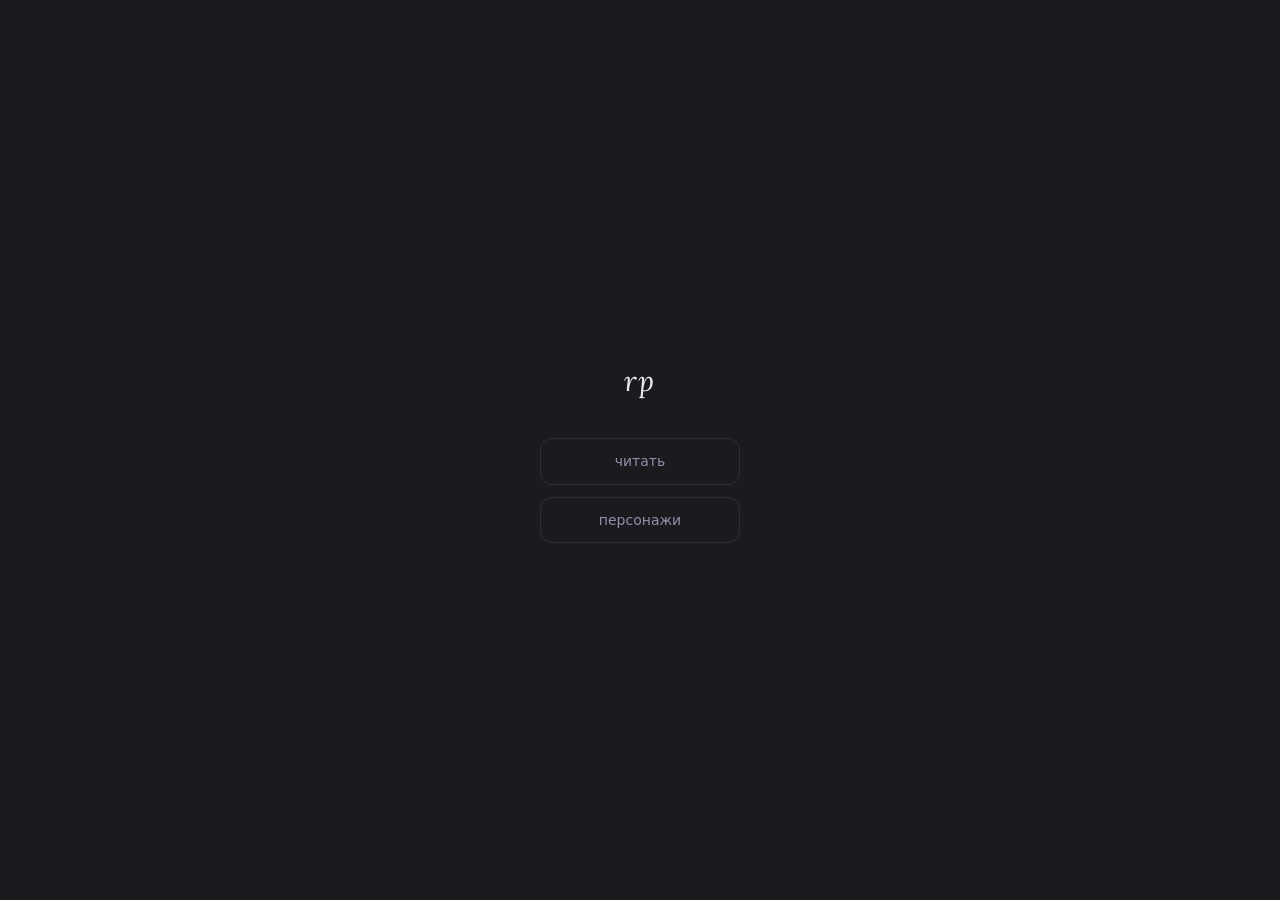
<file: index.html>
<!DOCTYPE html>
<html lang="ru">
<head>
  <meta charset="UTF-8">
  <meta name="viewport" content="width=device-width, initial-scale=1.0">
  <title>rp</title>
  <link rel="preconnect" href="https://fonts.googleapis.com">
  <link href="https://fonts.googleapis.com/css2?family=Lora:ital,wght@0,400;1,400&family=DM+Sans:wght@300;400&display=swap" rel="stylesheet">
  <link rel="stylesheet" href="css/common.css">
  <link rel="stylesheet" href="css/index.css">
</head>
<body>
<div class="index-page">
  <div class="index-title">rp</div>
  <div class="index-links">
    <a href="pages/reader.html" class="index-link">читать</a>
    <a href="pages/character.html" class="index-link">персонажи</a>
  </div>
</div>
</body>
</html>
</file>
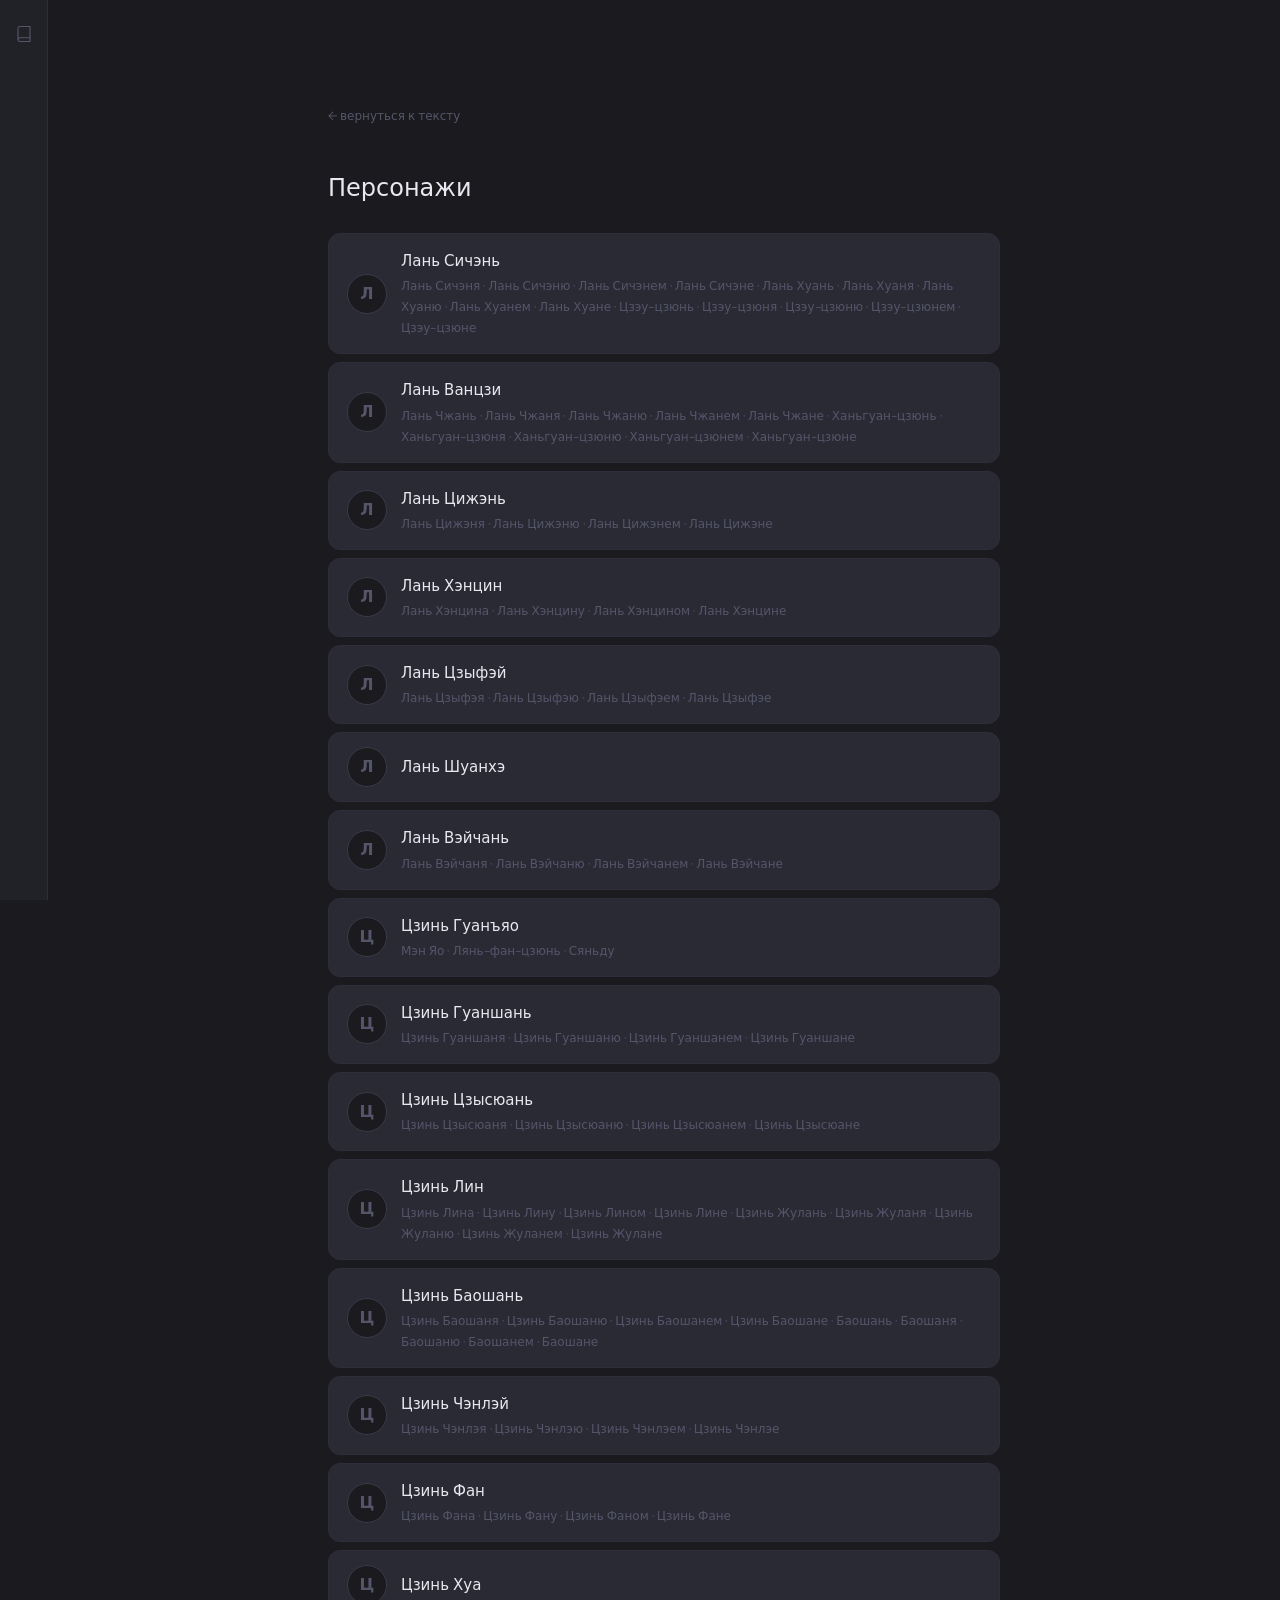
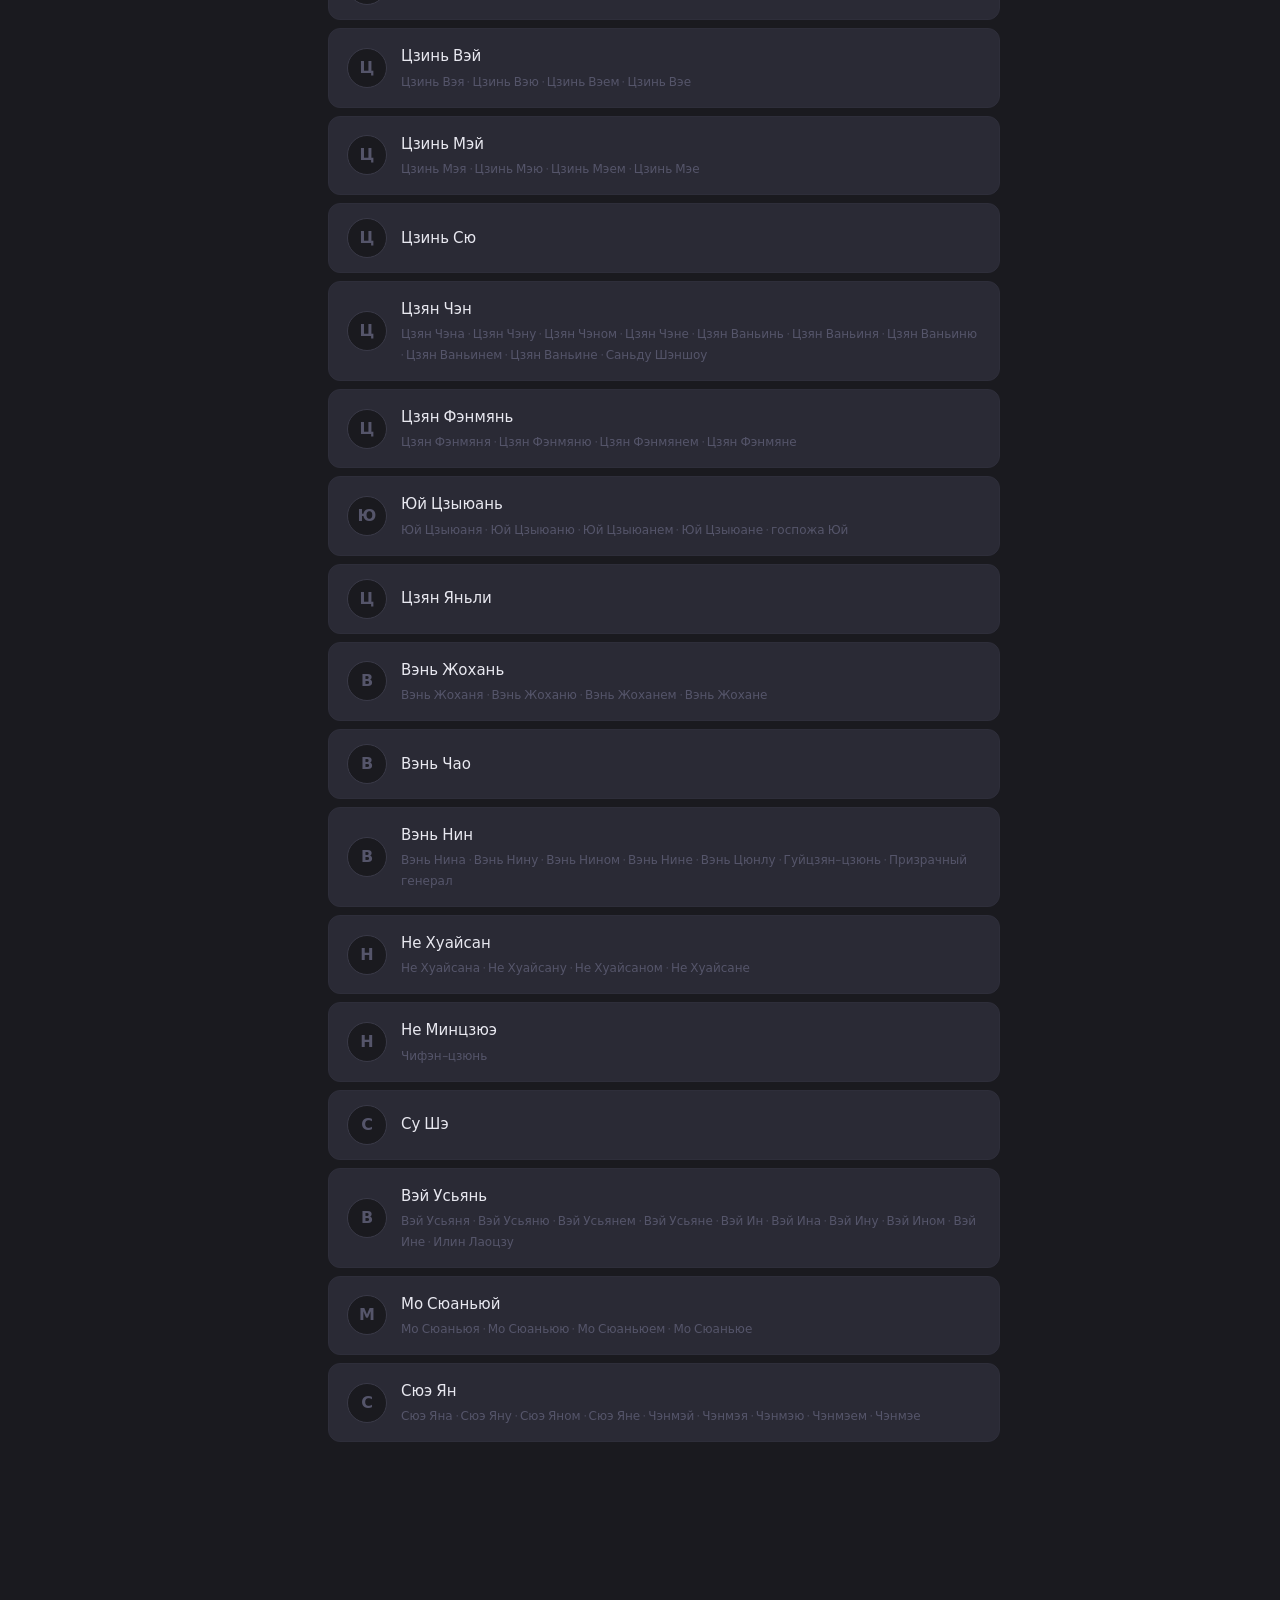
<file: character.html>
<!DOCTYPE html>
<html lang="ru">
<head>
  <meta charset="UTF-8">
  <meta name="viewport" content="width=device-width, initial-scale=1.0">
  <title>персонаж</title>
  <link rel="preconnect" href="https://fonts.googleapis.com">
  <link href="https://fonts.googleapis.com/css2?family=Lora:ital,wght@0,400;0,500;1,400&family=DM+Sans:wght@300;400;500&display=swap" rel="stylesheet">
  <link rel="stylesheet" href="css/common.css">
  <link rel="stylesheet" href="css/character.css">
</head>
<body>
<div class="app">
  <nav class="panel" id="panel">
    <a href="reader.html" class="panel-icon">
      <svg width="18" height="18" viewBox="0 0 24 24" fill="none" stroke="currentColor" stroke-width="1.5">
        <path d="M4 19.5A2.5 2.5 0 0 1 6.5 17H20"/>
        <path d="M6.5 2H20v20H6.5A2.5 2.5 0 0 1 4 19.5v-15A2.5 2.5 0 0 1 6.5 2z"/>
      </svg>
    </a>
  </nav>

  <main class="main">
    <div class="char-page" id="char-page">
      <a class="back-link"></a>
      <div id="char-content">
        <p class="char-loading"></p>
      </div>
    </div>
  </main>
</div>
<script type="module" src="./js/character.js"></script>
</body>
</html>
</file>
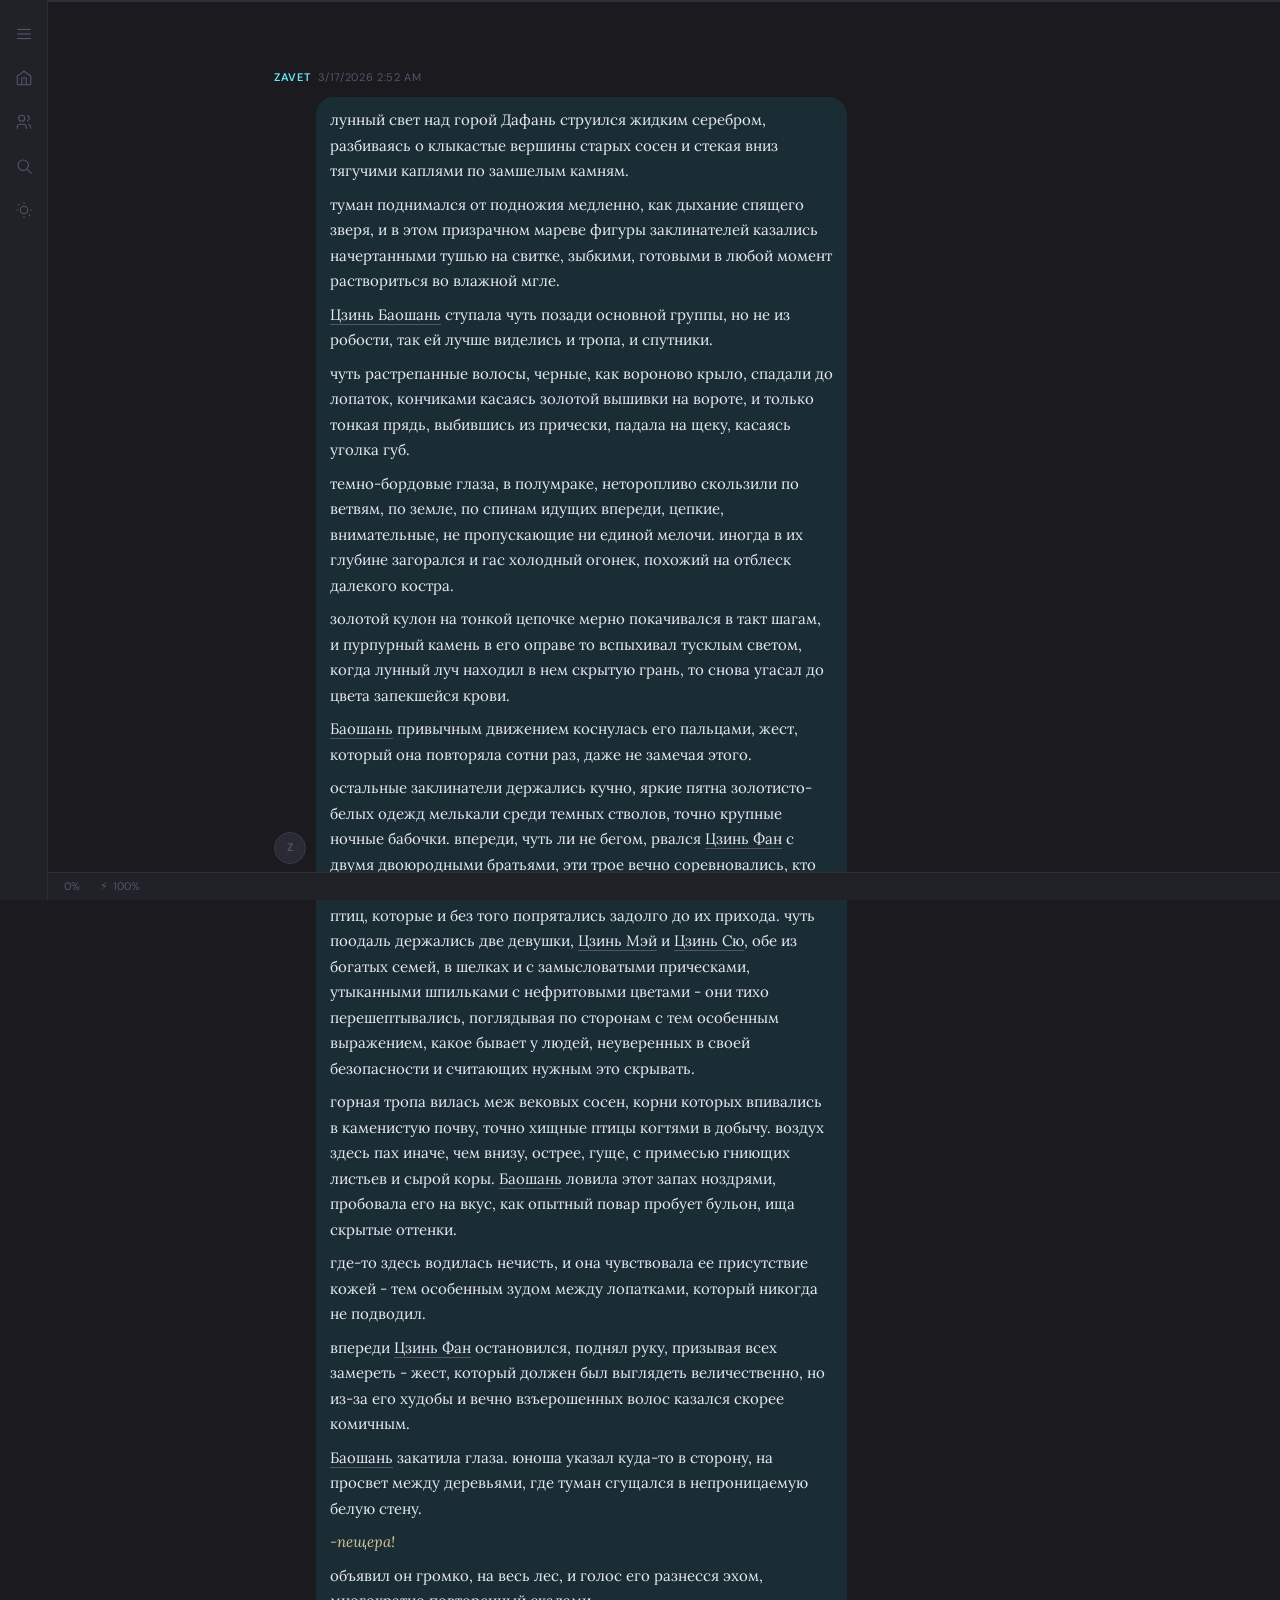
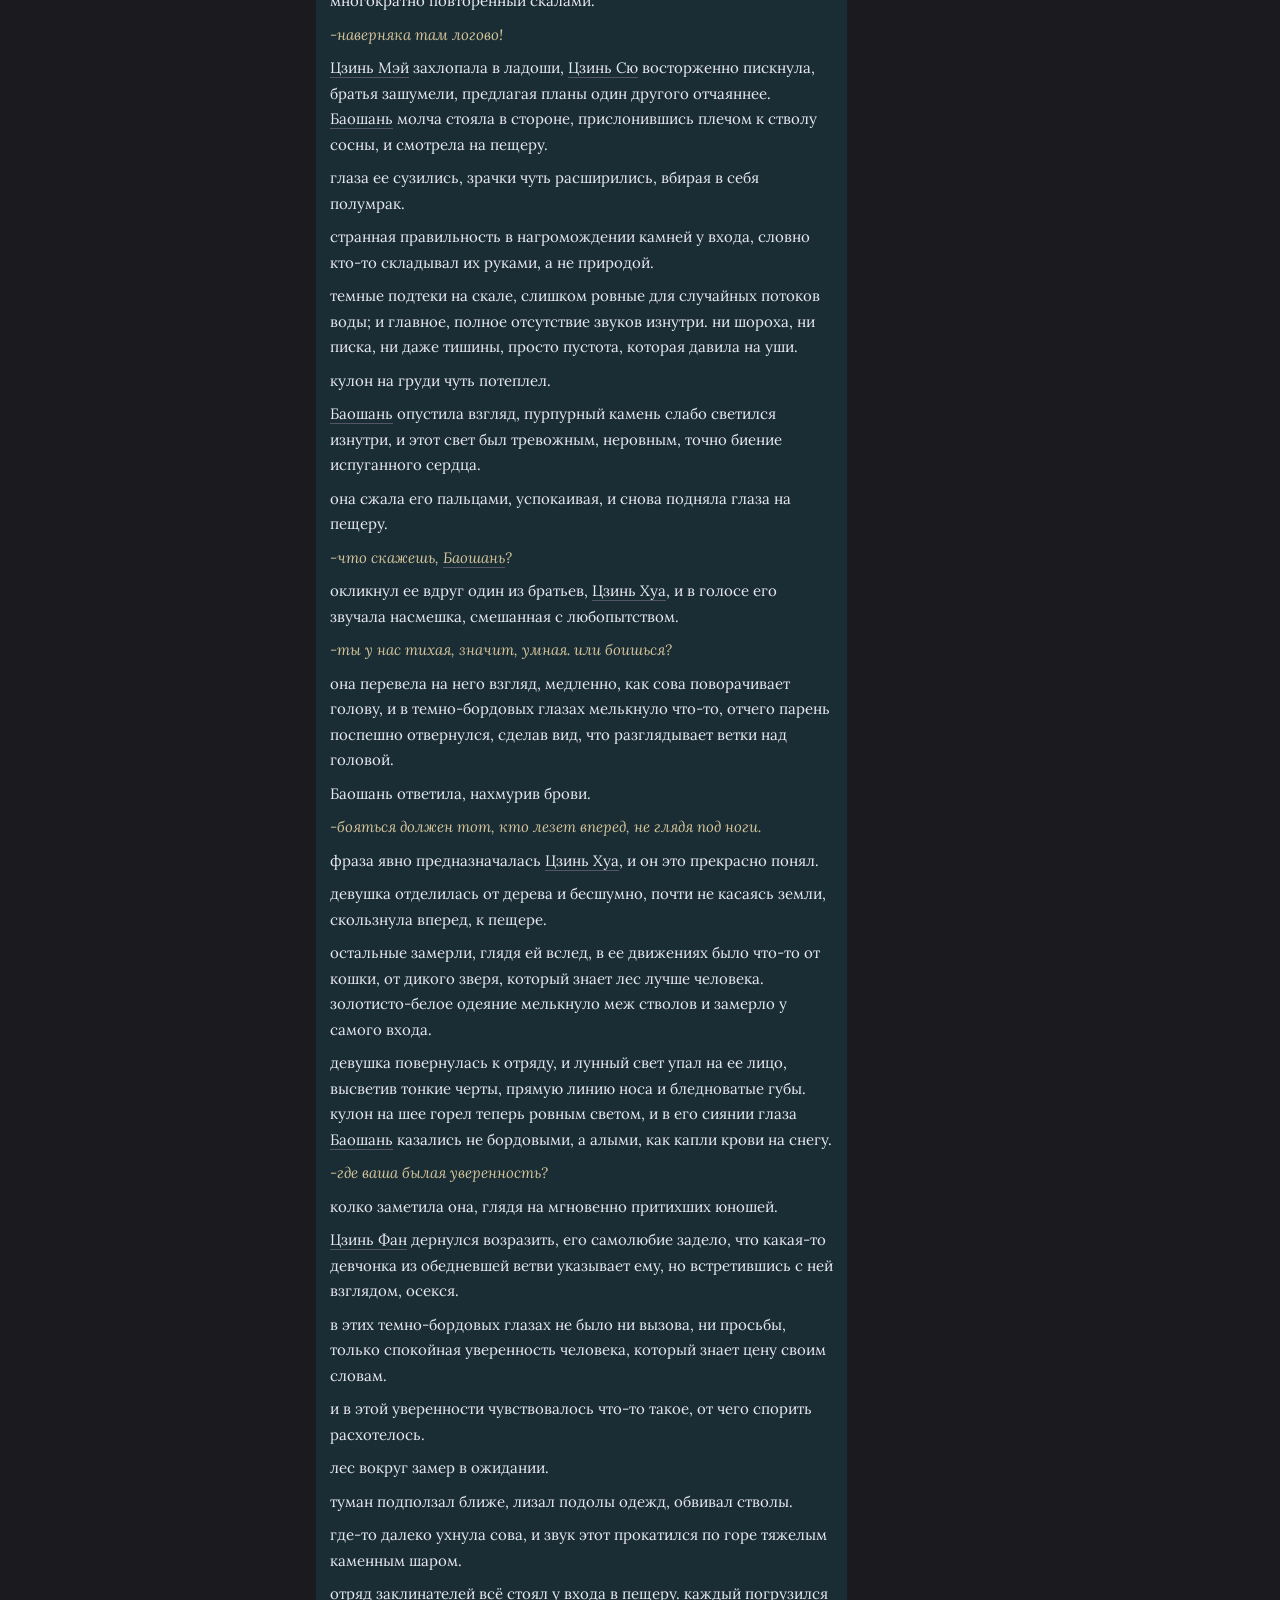
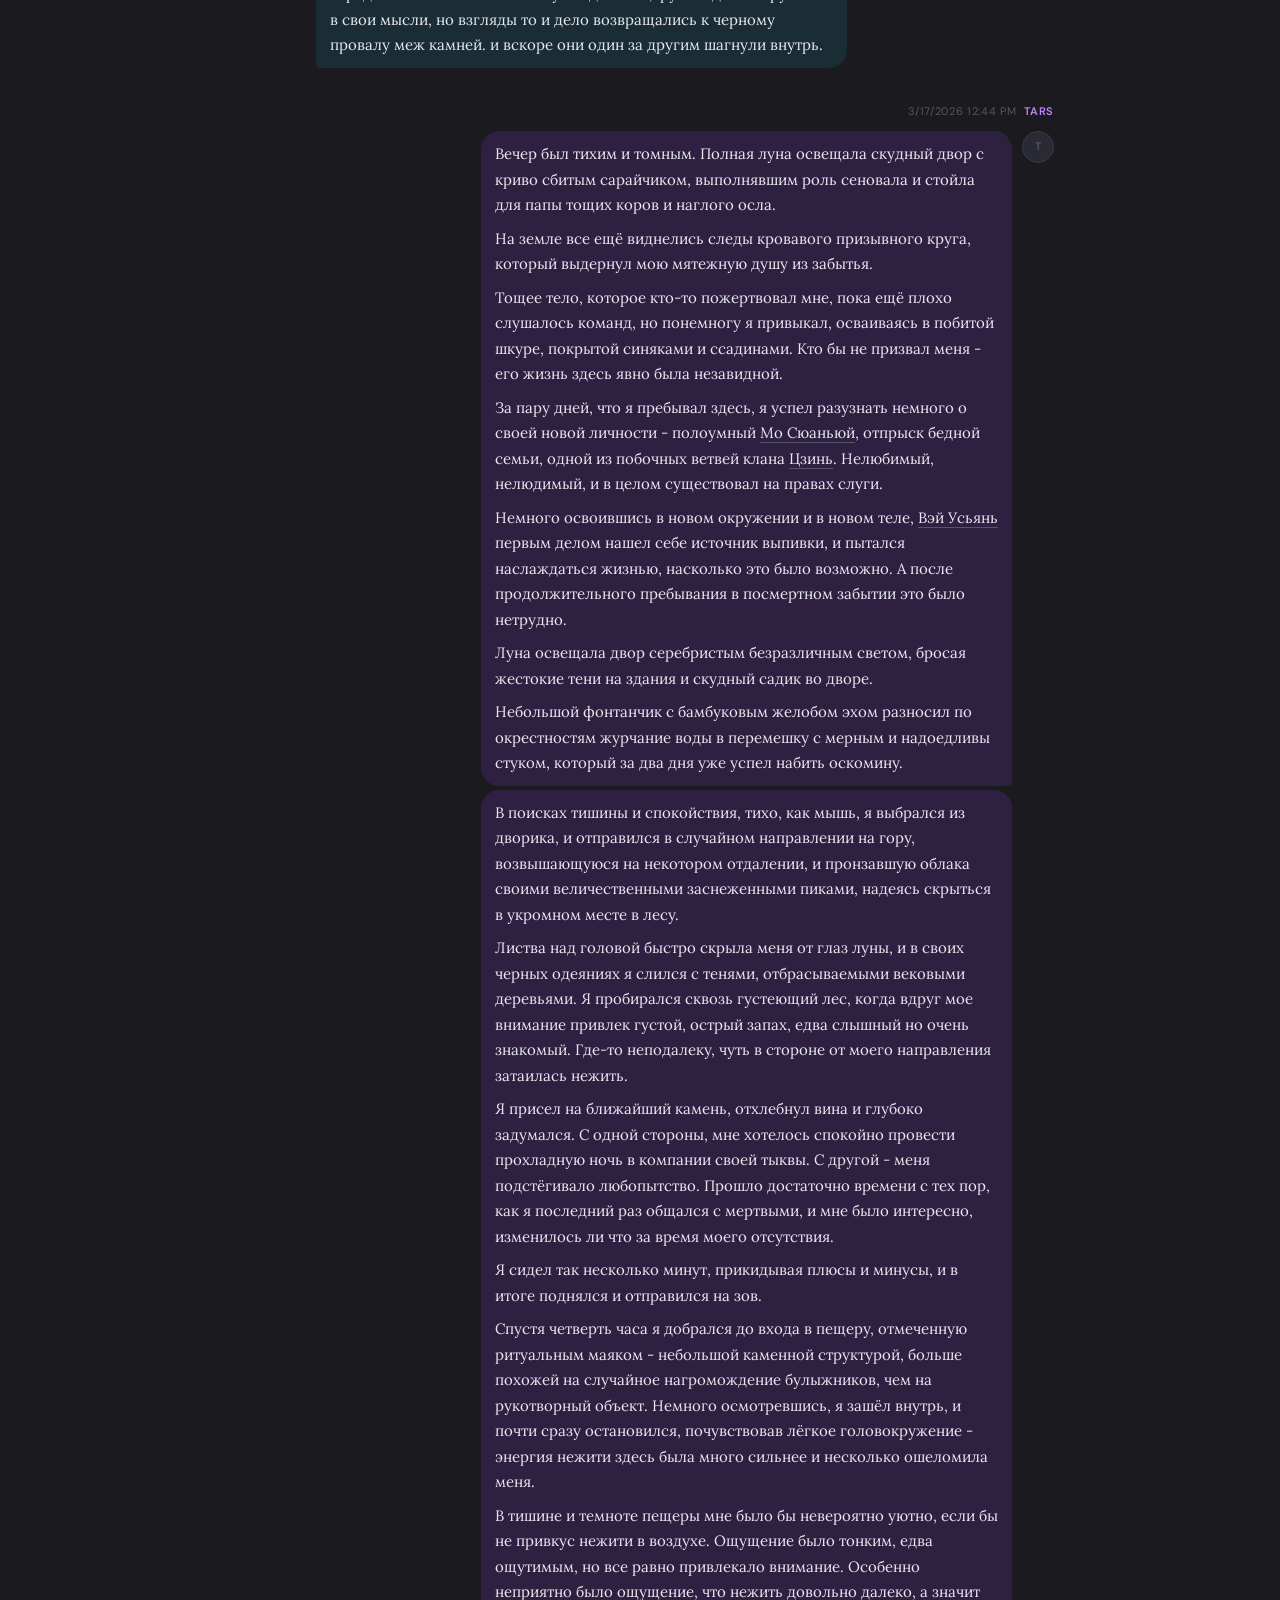
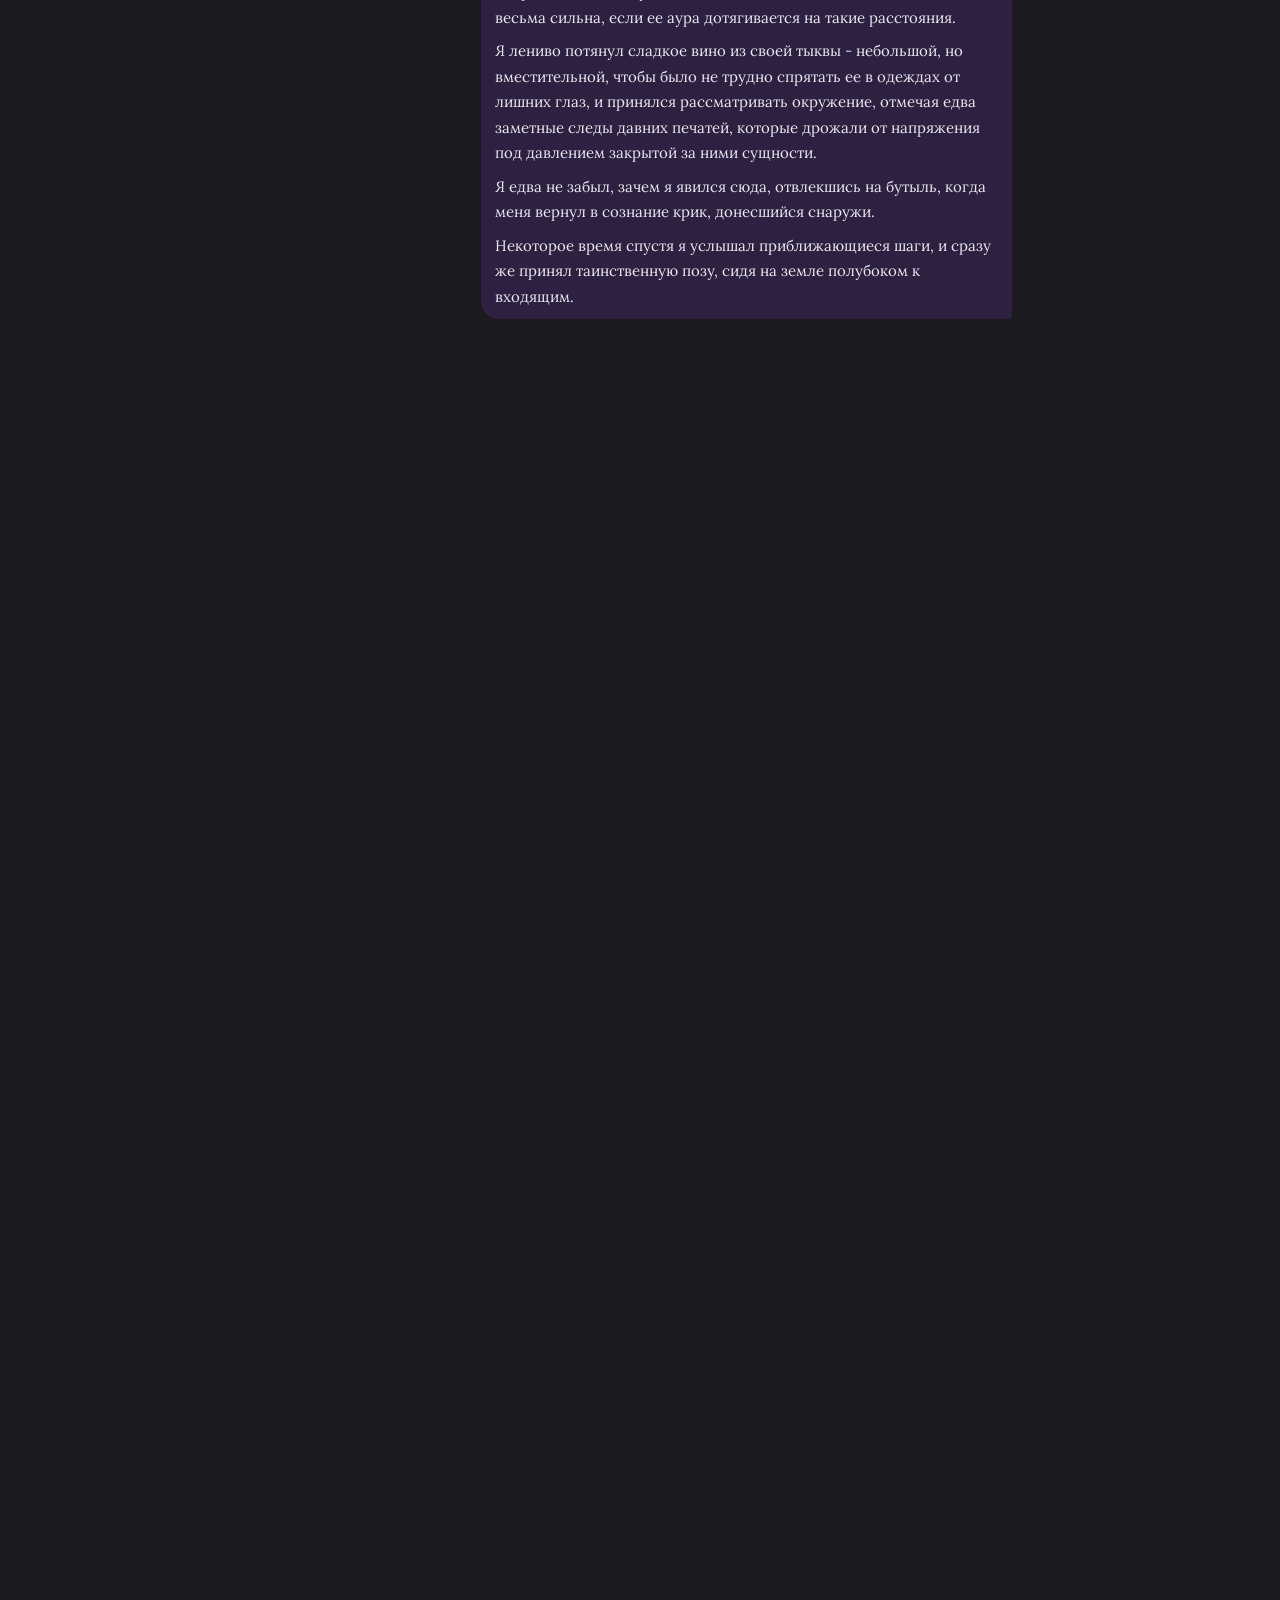
<file: reader.html>
<!DOCTYPE html>
<html lang="ru">
<head>
  <meta charset="UTF-8">
  <meta name="viewport" content="width=device-width, initial-scale=1.0">
  <title>читалка</title>
  <link rel="preconnect" href="https://fonts.googleapis.com">
  <link rel="preconnect" href="https://fonts.gstatic.com" crossorigin>
  <link href="https://fonts.googleapis.com/css2?family=Lora:ital,wght@0,400;0,500;1,400&family=DM+Sans:wght@300;400;500&family=JetBrains+Mono:wght@400&display=swap" rel="stylesheet">
  <link rel="stylesheet" href="css/common.css">
  <link rel="stylesheet" href="css/reader.css">
</head>
<body>
<div class="app">

  <!-- progress bar -->
  <div class="progress-bar">
    <div class="progress-fill" id="progress-fill"></div>
  </div>

  <!-- left panel -->
  <nav class="panel" id="panel">
    <button class="panel-icon" id="panel-toggle">
      <svg viewBox="0 0 24 24" fill="none" stroke="currentColor" stroke-width="1.5">
        <line x1="3" y1="6" x2="21" y2="6"/>
        <line x1="3" y1="12" x2="21" y2="12"/>
        <line x1="3" y1="18" x2="21" y2="18"/>
      </svg>
    </button>

    <a class="panel-icon" id="home-btn" href="index.html">
      <svg viewBox="0 0 24 24" fill="none" stroke="currentColor" stroke-width="1.5">
        <path d="M3 9.5L12 3l9 6.5V20a1 1 0 0 1-1 1H4a1 1 0 0 1-1-1V9.5z"/>
        <path d="M9 21V12h6v9"/>
      </svg>
    </a>

    <a class="panel-icon" id="characters-btn" href="character.html">
      <svg viewBox="0 0 24 24" fill="none" stroke="currentColor" stroke-width="1.5">
        <circle cx="9" cy="7" r="4"/>
        <path d="M3 21v-2a4 4 0 0 1 4-4h4a4 4 0 0 1 4 4v2"/>
        <path d="M16 3.13a4 4 0 0 1 0 7.75"/>
        <path d="M21 21v-2a4 4 0 0 0-3-3.85"/>
      </svg>
    </a>

    <button class="panel-icon" id="search-btn">
      <svg viewBox="0 0 24 24" fill="none" stroke="currentColor" stroke-width="1.5">
        <circle cx="11" cy="11" r="7"/>
        <line x1="16.5" y1="16.5" x2="22" y2="22"/>
      </svg>
    </button>

    <button class="panel-icon" id="blue-filter-btn">
      <svg viewBox="0 0 24 24" fill="none" stroke="currentColor" stroke-width="1.5">
        <circle cx="12" cy="12" r="5"/>
        <line x1="12" y1="2" x2="12" y2="4"/>
        <line x1="12" y1="20" x2="12" y2="22"/>
        <line x1="4.22" y1="4.22" x2="5.64" y2="5.64"/>
        <line x1="18.36" y1="18.36" x2="19.78" y2="19.78"/>
        <line x1="2" y1="12" x2="4" y2="12"/>
        <line x1="20" y1="12" x2="22" y2="12"/>
      </svg>
    </button>
  </nav>

  <!-- main content -->
  <main class="main">
    <div class="chat" id="chat"></div>
  </main>

  <!-- character tooltip -->
  <div class="char-tooltip" id="char-tooltip">
    <span class="tooltip-avatar" id="tooltip-avatar"></span>
    <div class="tooltip-info">
      <div class="tooltip-name"></div>
      <div class="tooltip-aliases"></div>
    </div>
  </div>

  <!-- return focus overlay -->
  <div class="return-focus-overlay" id="return-focus-overlay"></div>

  <!-- character panel -->
  <aside class="char-panel" id="char-panel">
    <div class="char-panel-header">
      <span class="char-panel-name" id="char-panel-name"></span>
      <div class="char-panel-close" id="char-panel-close">
        <svg width="16" height="16" viewBox="0 0 24 24" fill="none" stroke="currentColor" stroke-width="2">
          <line x1="18" y1="6" x2="6" y2="18"/>
          <line x1="6" y1="6" x2="18" y2="18"/>
        </svg>
      </div>
    </div>
    <div class="char-panel-body" id="char-panel-body">
      <div class="char-aliases" id="char-panel-aliases"></div>
      <a class="char-panel-link" id="char-panel-link" href="#">
        <svg width="12" height="12" viewBox="0 0 24 24" fill="none" stroke="currentColor" stroke-width="2">
          <path d="M18 13v6a2 2 0 0 1-2 2H5a2 2 0 0 1-2-2V8a2 2 0 0 1 2-2h6"/>
          <polyline points="15 3 21 3 21 9"/>
          <line x1="10" y1="14" x2="21" y2="3"/>
        </svg>
        <span id="char-panel-link-label"></span>
      </a>
    </div>
  </aside>

  <!-- search overlay -->
  <div class="search-overlay" id="search-overlay">
    <div class="search-box">
      <input type="text" id="search-input">
      <div class="search-results" id="search-results"></div>
    </div>
  </div>

  <!-- status bar -->
  <div class="status-bar">
    <div class="status-item">
      <span id="progress-text"></span>
    </div>
    <div class="status-item">
      <span class="battery-icon">⚡</span>
      <span id="battery-text"></span>
    </div>
  </div>

</div>
<script type="module" src="./js/reader.js"></script>
</body>
</html>
</file>
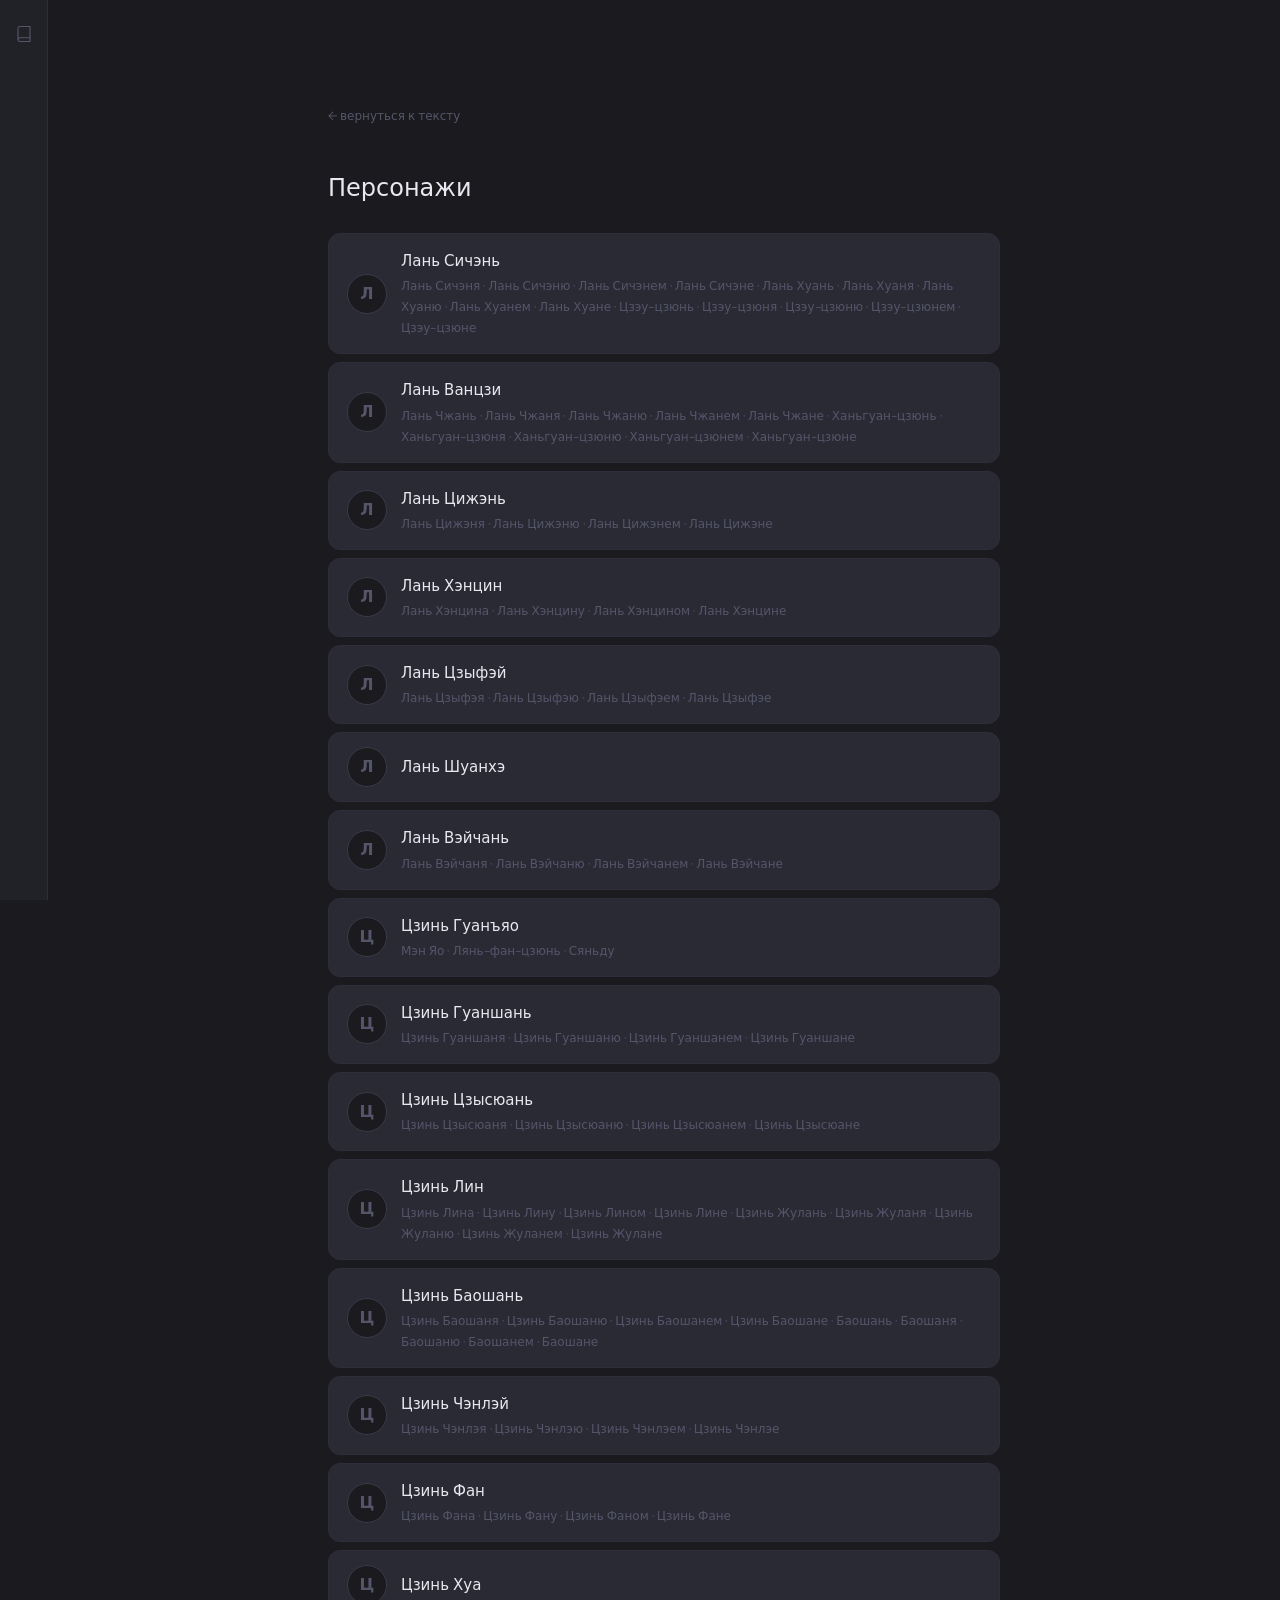
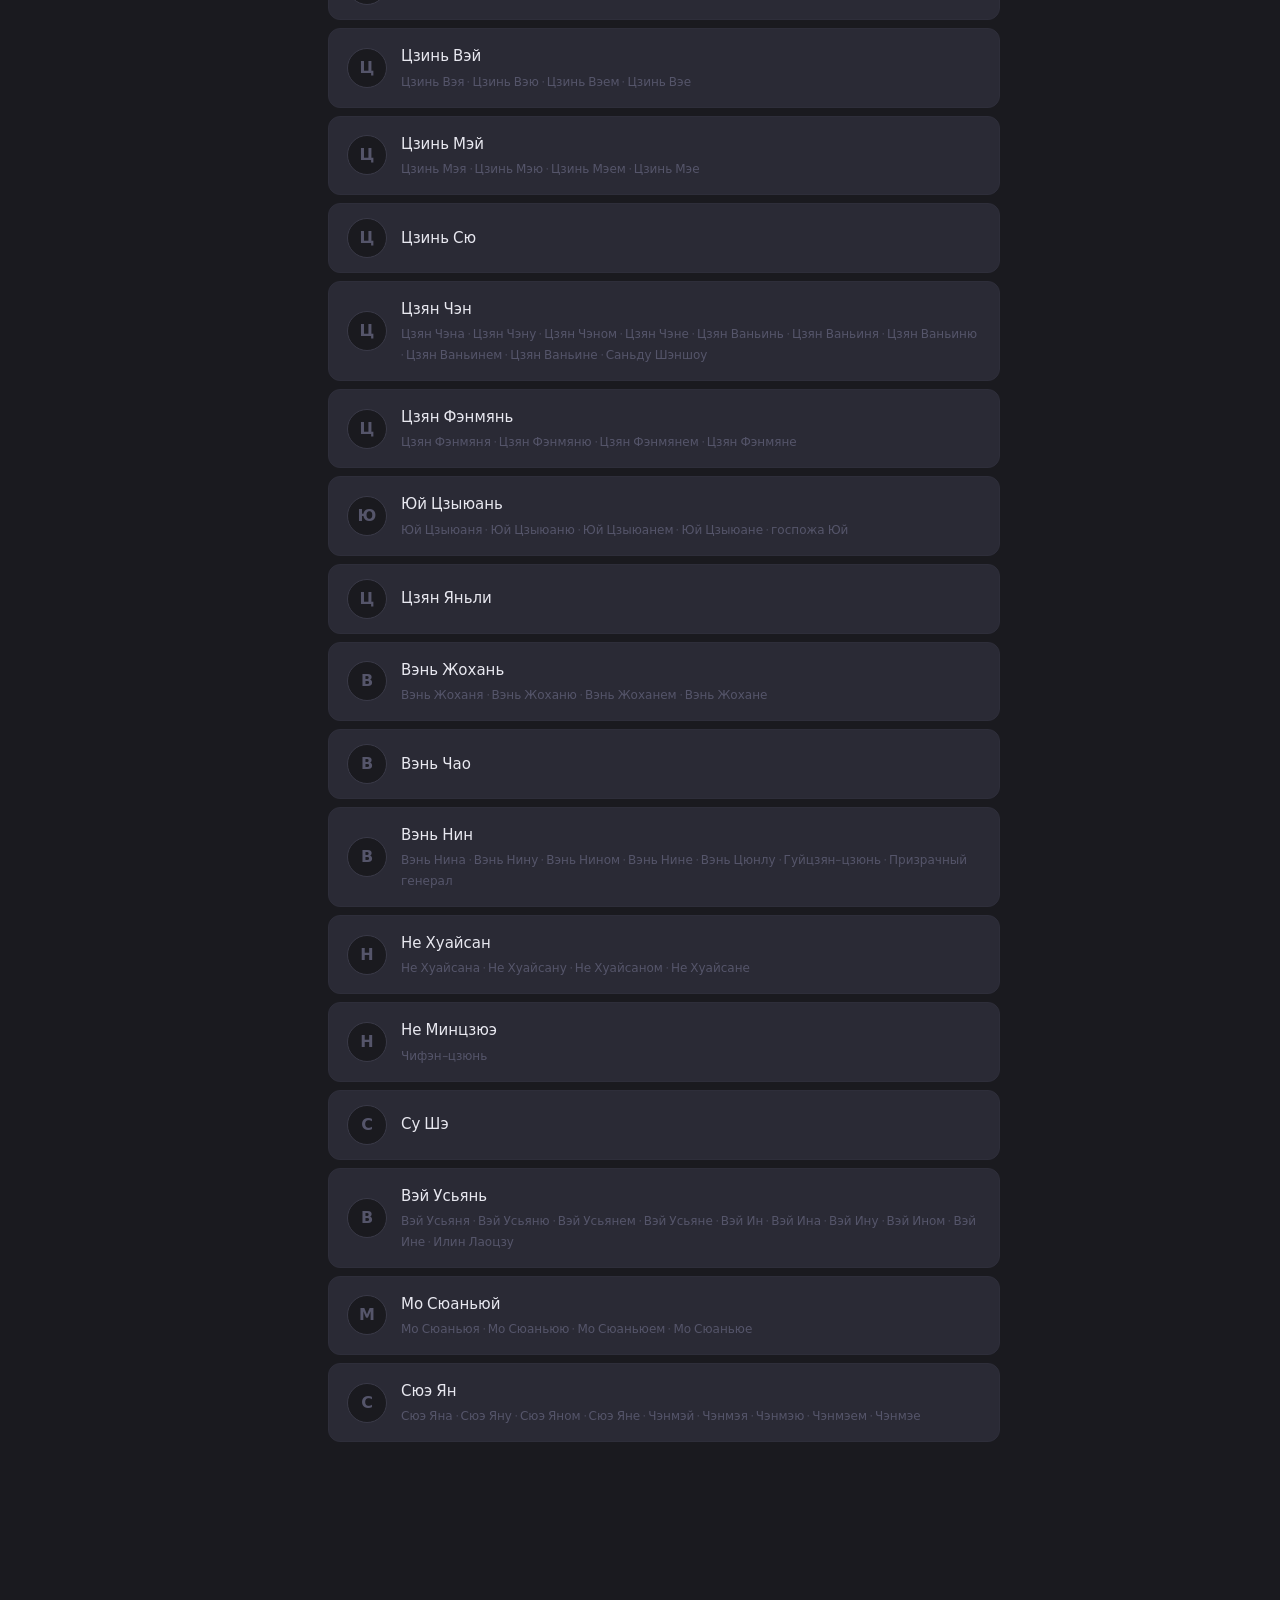
<file: pages/character.html>
<!DOCTYPE html>
<html lang="ru">
<head>
  <meta charset="UTF-8">
  <meta name="viewport" content="width=device-width, initial-scale=1.0">
  <title>персонаж</title>
  <link rel="preconnect" href="https://fonts.googleapis.com">
  <link href="https://fonts.googleapis.com/css2?family=Lora:ital,wght@0,400;0,500;1,400&family=DM+Sans:wght@300;400;500&display=swap" rel="stylesheet">
  <link rel="stylesheet" href="../css/common.css">
  <link rel="stylesheet" href="../css/character.css">
</head>
<body>
<div class="app">
  <nav class="panel" id="panel">
    <a href="reader.html" class="panel-icon">
      <svg width="18" height="18" viewBox="0 0 24 24" fill="none" stroke="currentColor" stroke-width="1.5">
        <path d="M4 19.5A2.5 2.5 0 0 1 6.5 17H20"/>
        <path d="M6.5 2H20v20H6.5A2.5 2.5 0 0 1 4 19.5v-15A2.5 2.5 0 0 1 6.5 2z"/>
      </svg>
    </a>
  </nav>

  <main class="main">
    <div class="char-page" id="char-page">
      <a class="back-link"></a>
      <div id="char-content">
        <p class="char-loading"></p>
      </div>
    </div>
  </main>
</div>
<script type="module" src="../js/char-page.js"></script>
</body>
</html>
</file>
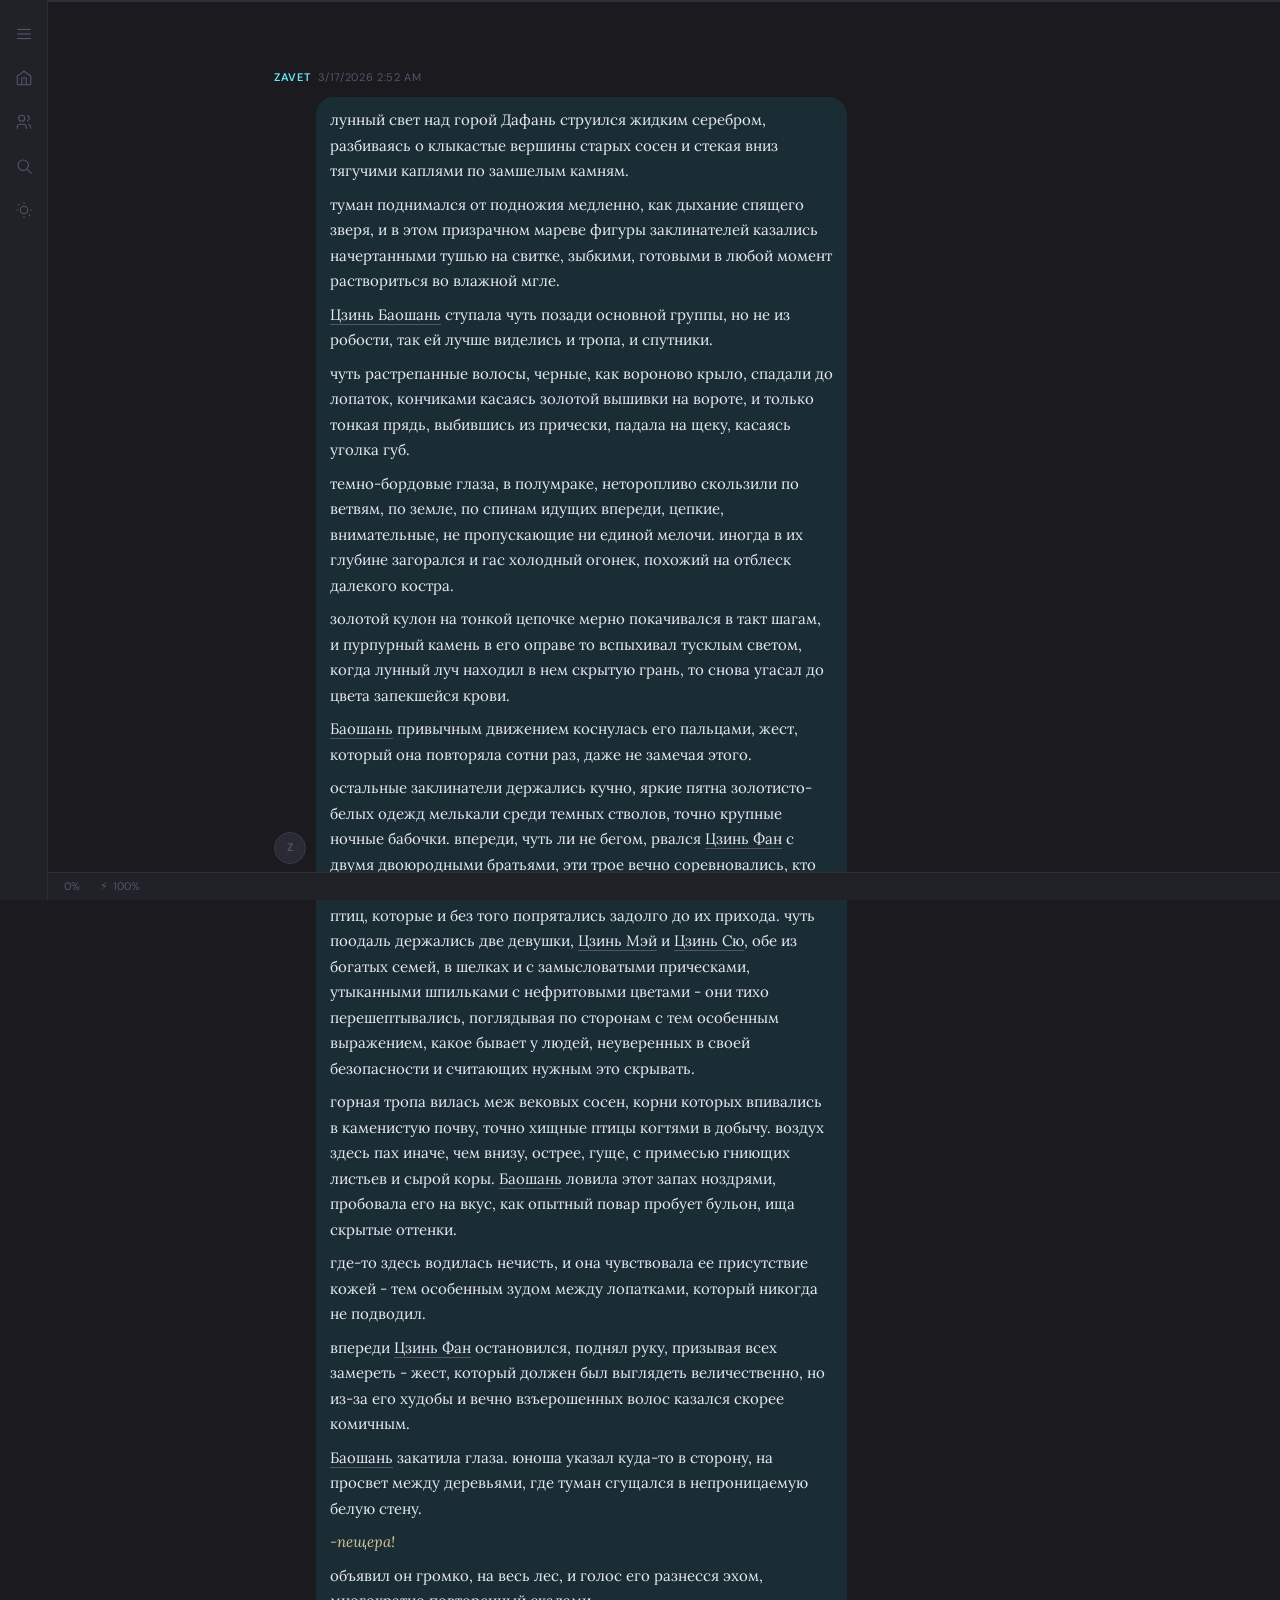
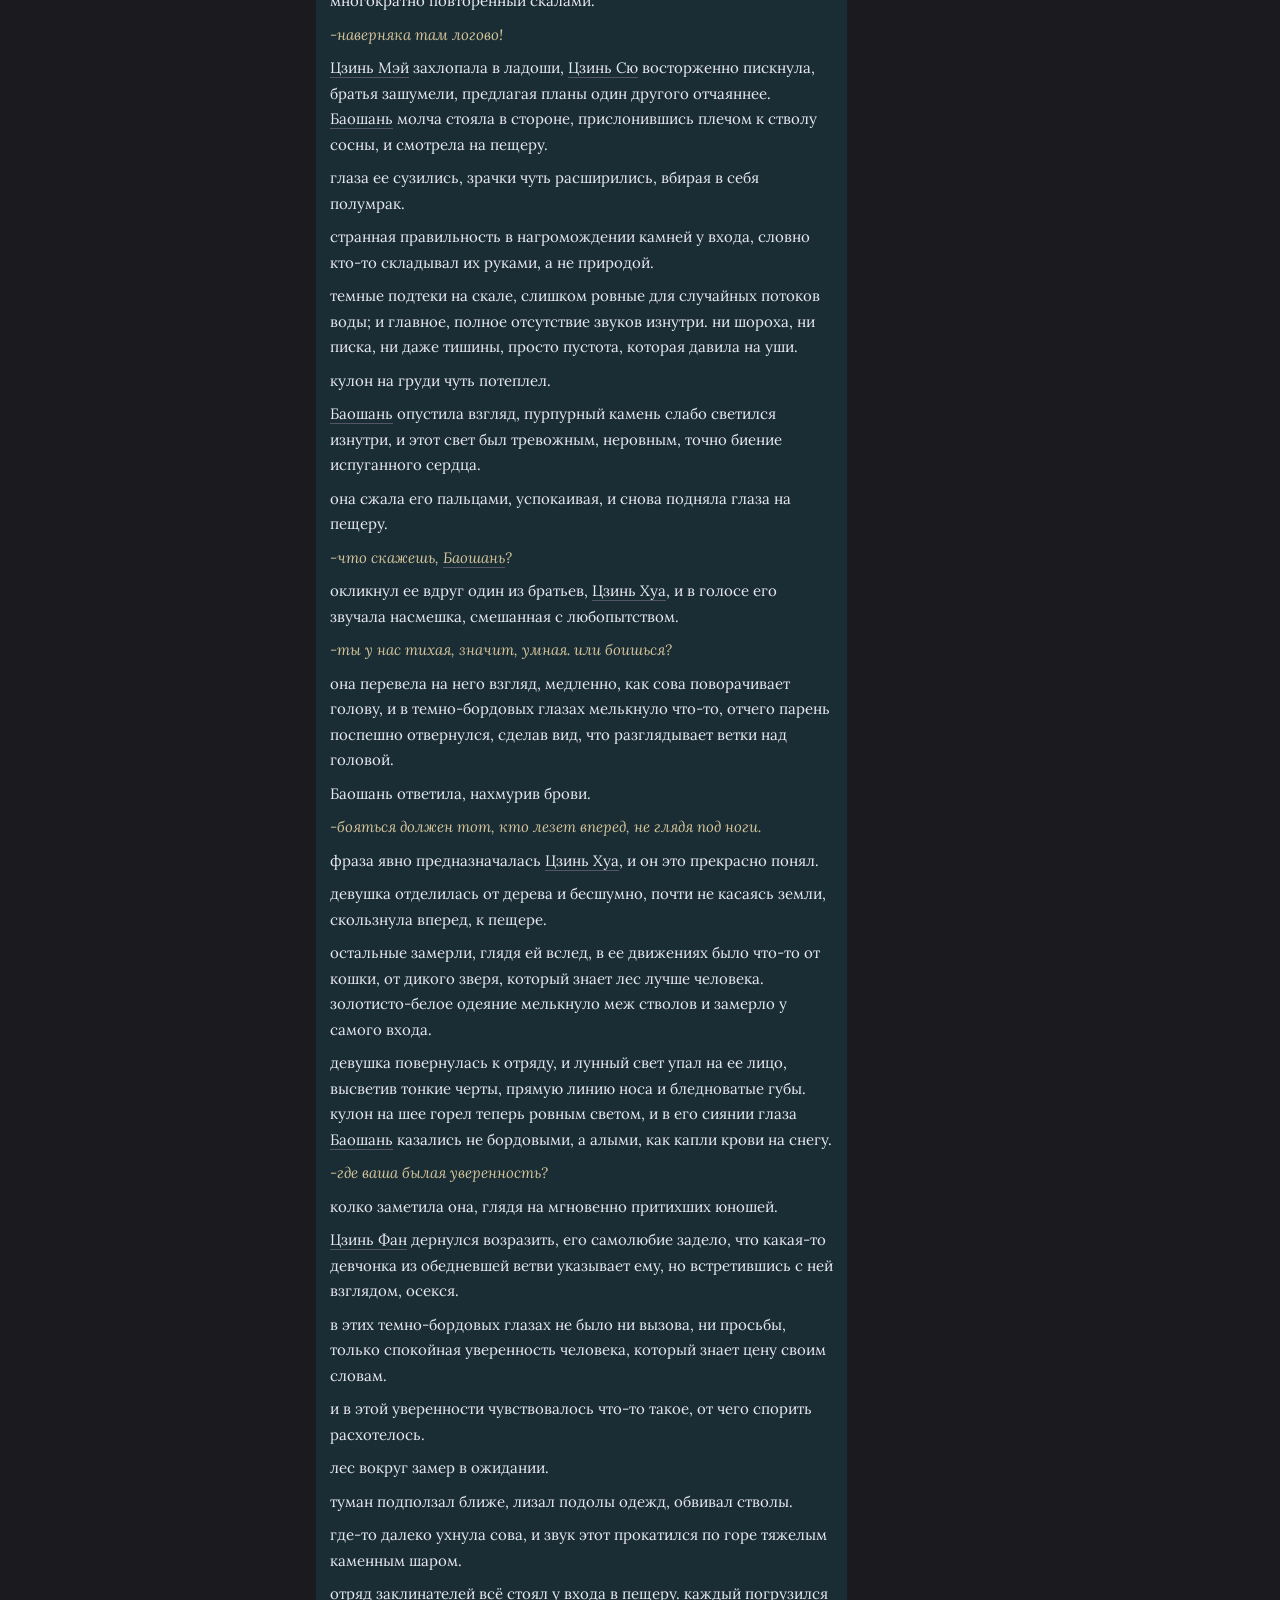
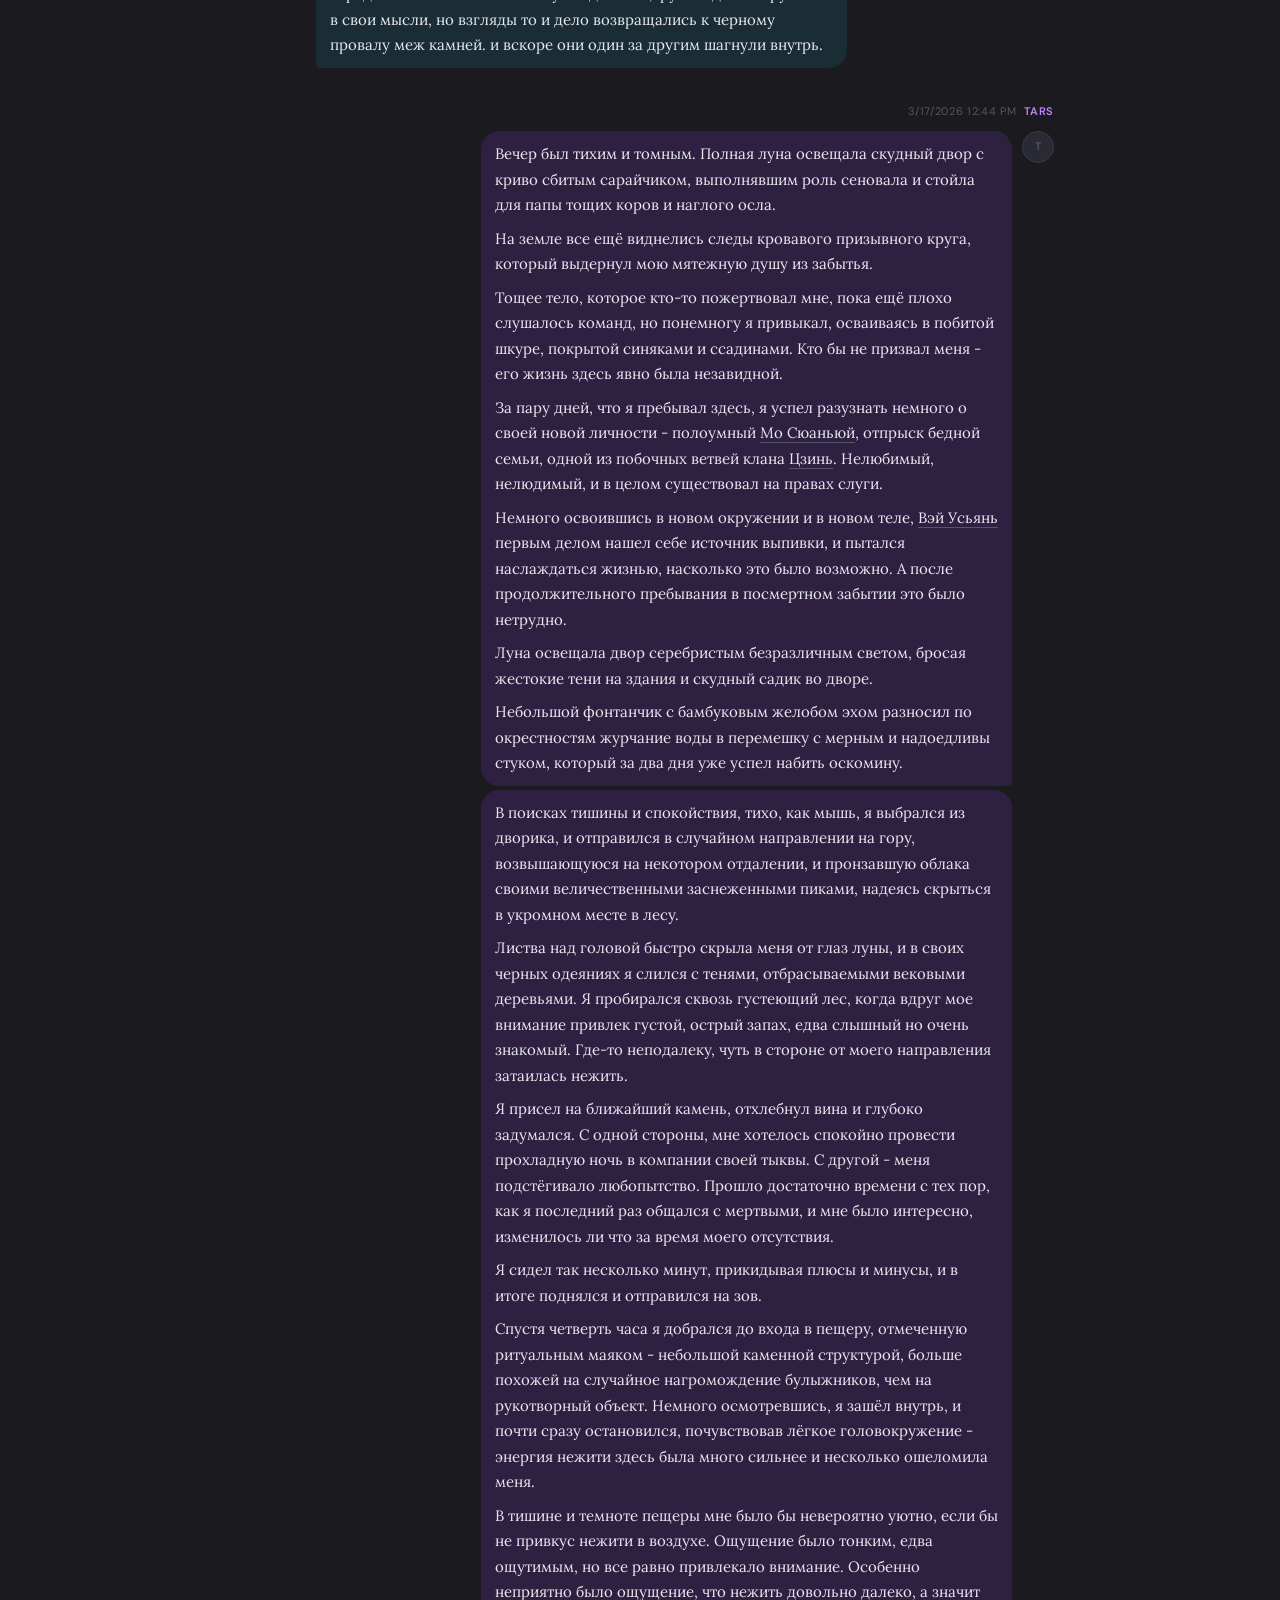
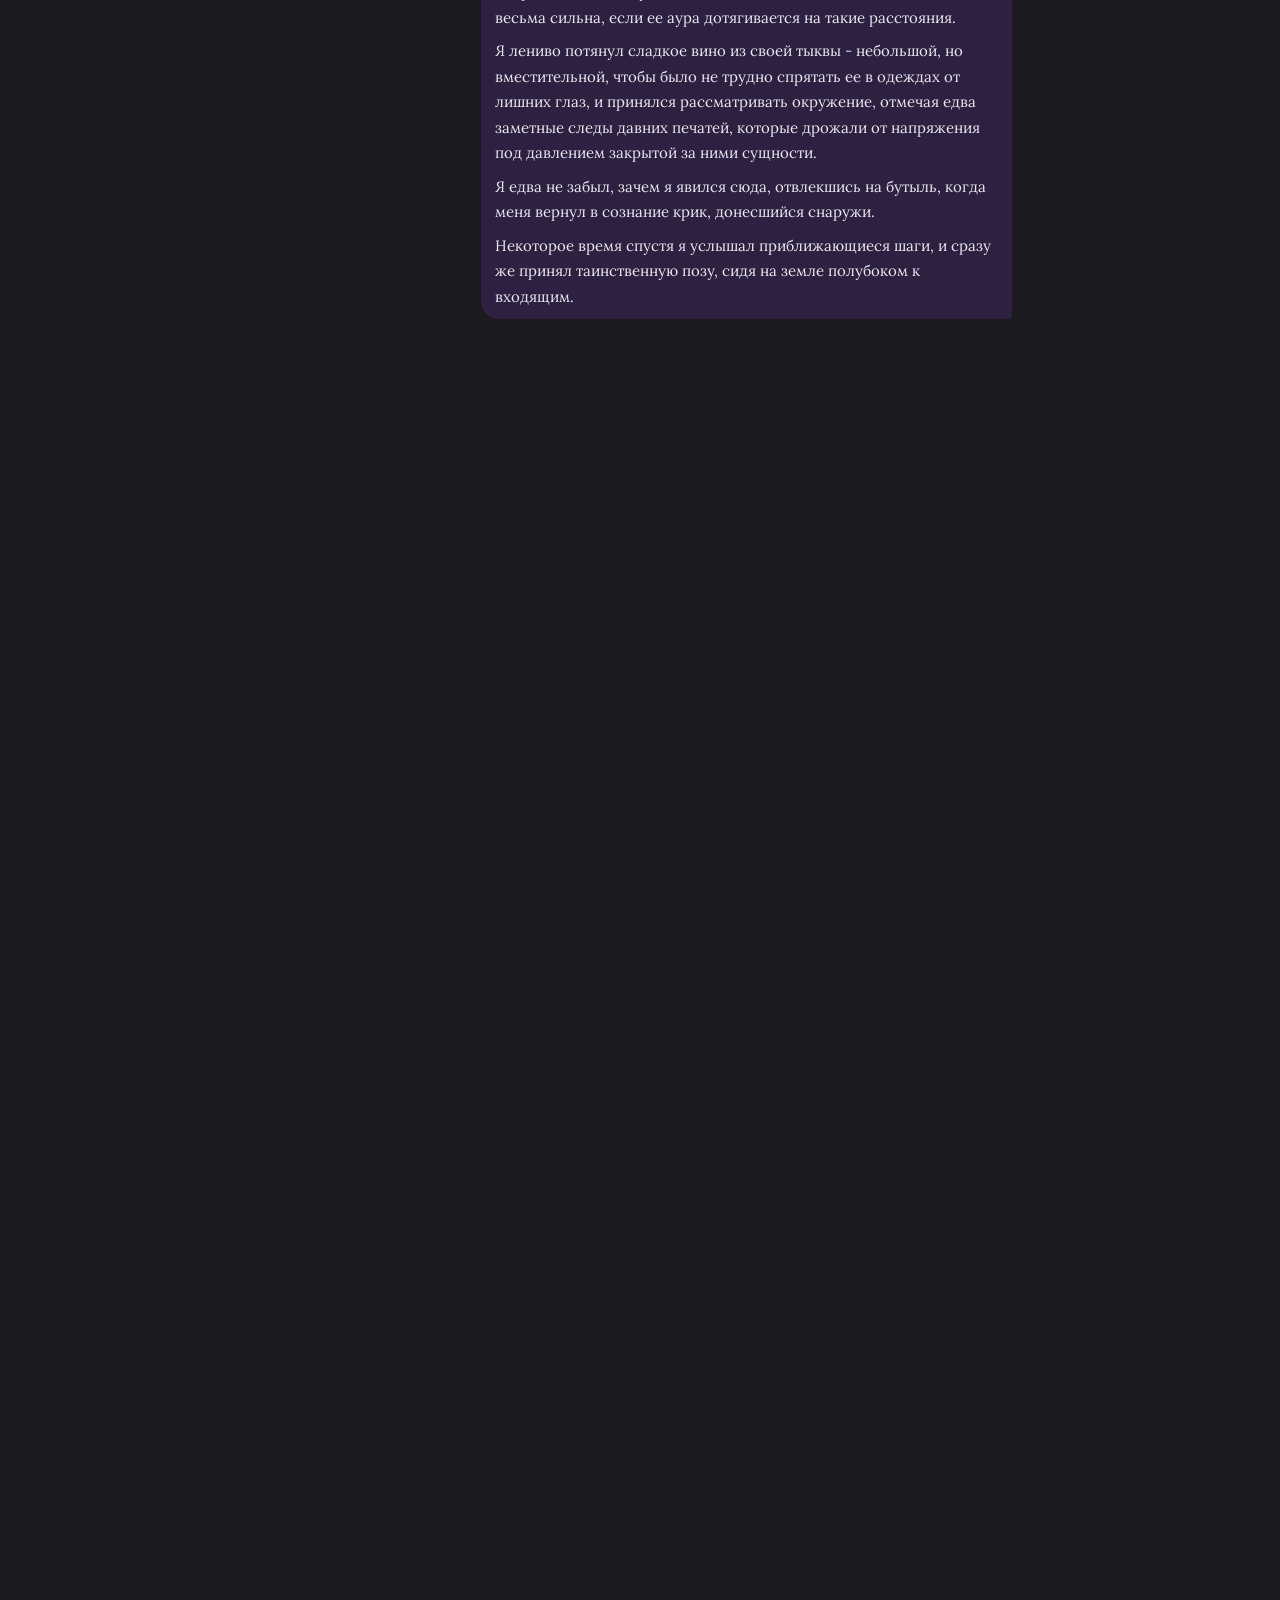
<file: pages/reader.html>
<!DOCTYPE html>
<html lang="ru">
<head>
  <meta charset="UTF-8">
  <meta name="viewport" content="width=device-width, initial-scale=1.0">
  <title>читалка</title>
  <link rel="preconnect" href="https://fonts.googleapis.com">
  <link rel="preconnect" href="https://fonts.gstatic.com" crossorigin>
  <link href="https://fonts.googleapis.com/css2?family=Lora:ital,wght@0,400;0,500;1,400&family=DM+Sans:wght@300;400;500&family=JetBrains+Mono:wght@400&display=swap" rel="stylesheet">
  <link rel="stylesheet" href="../css/common.css">
  <link rel="stylesheet" href="../css/reader.css">
</head>
<body>
<div class="app">

  <!-- progress bar -->
  <div class="progress-bar">
    <div class="progress-fill" id="progress-fill"></div>
  </div>

  <!-- left panel -->
  <nav class="panel" id="panel">
    <button class="panel-icon" id="panel-toggle">
      <svg viewBox="0 0 24 24" fill="none" stroke="currentColor" stroke-width="1.5">
        <line x1="3" y1="6" x2="21" y2="6"/>
        <line x1="3" y1="12" x2="21" y2="12"/>
        <line x1="3" y1="18" x2="21" y2="18"/>
      </svg>
    </button>

    <a class="panel-icon" id="home-btn" href="../index.html">
      <svg viewBox="0 0 24 24" fill="none" stroke="currentColor" stroke-width="1.5">
        <path d="M3 9.5L12 3l9 6.5V20a1 1 0 0 1-1 1H4a1 1 0 0 1-1-1V9.5z"/>
        <path d="M9 21V12h6v9"/>
      </svg>
    </a>

    <a class="panel-icon" id="characters-btn" href="character.html">
      <svg viewBox="0 0 24 24" fill="none" stroke="currentColor" stroke-width="1.5">
        <circle cx="9" cy="7" r="4"/>
        <path d="M3 21v-2a4 4 0 0 1 4-4h4a4 4 0 0 1 4 4v2"/>
        <path d="M16 3.13a4 4 0 0 1 0 7.75"/>
        <path d="M21 21v-2a4 4 0 0 0-3-3.85"/>
      </svg>
    </a>

    <button class="panel-icon" id="search-btn">
      <svg viewBox="0 0 24 24" fill="none" stroke="currentColor" stroke-width="1.5">
        <circle cx="11" cy="11" r="7"/>
        <line x1="16.5" y1="16.5" x2="22" y2="22"/>
      </svg>
    </button>

    <button class="panel-icon" id="blue-filter-btn">
      <svg viewBox="0 0 24 24" fill="none" stroke="currentColor" stroke-width="1.5">
        <circle cx="12" cy="12" r="5"/>
        <line x1="12" y1="2" x2="12" y2="4"/>
        <line x1="12" y1="20" x2="12" y2="22"/>
        <line x1="4.22" y1="4.22" x2="5.64" y2="5.64"/>
        <line x1="18.36" y1="18.36" x2="19.78" y2="19.78"/>
        <line x1="2" y1="12" x2="4" y2="12"/>
        <line x1="20" y1="12" x2="22" y2="12"/>
      </svg>
    </button>
  </nav>

  <!-- main content -->
  <main class="main">
    <div class="chat" id="chat"></div>
  </main>

  <!-- character tooltip -->
  <div class="char-tooltip" id="char-tooltip">
    <span class="tooltip-avatar" id="tooltip-avatar"></span>
    <div class="tooltip-info">
      <div class="tooltip-name"></div>
      <div class="tooltip-aliases"></div>
    </div>
  </div>

  <!-- return focus overlay -->
  <div class="return-focus-overlay" id="return-focus-overlay"></div>

  <!-- character panel -->
  <aside class="char-panel" id="char-panel">
    <div class="char-panel-header">
      <span class="char-panel-name" id="char-panel-name"></span>
      <div class="char-panel-close" id="char-panel-close">
        <svg width="16" height="16" viewBox="0 0 24 24" fill="none" stroke="currentColor" stroke-width="2">
          <line x1="18" y1="6" x2="6" y2="18"/>
          <line x1="6" y1="6" x2="18" y2="18"/>
        </svg>
      </div>
    </div>
    <div class="char-panel-body" id="char-panel-body">
      <div class="char-aliases" id="char-panel-aliases"></div>
      <a class="char-panel-link" id="char-panel-link" href="#">
        <svg width="12" height="12" viewBox="0 0 24 24" fill="none" stroke="currentColor" stroke-width="2">
          <path d="M18 13v6a2 2 0 0 1-2 2H5a2 2 0 0 1-2-2V8a2 2 0 0 1 2-2h6"/>
          <polyline points="15 3 21 3 21 9"/>
          <line x1="10" y1="14" x2="21" y2="3"/>
        </svg>
        <span id="char-panel-link-label"></span>
      </a>
    </div>
  </aside>

  <!-- search overlay -->
  <div class="search-overlay" id="search-overlay">
    <div class="search-box">
      <input type="text" id="search-input">
      <div class="search-results" id="search-results"></div>
    </div>
  </div>

  <!-- status bar -->
  <div class="status-bar">
    <div class="status-item">
      <span id="progress-text"></span>
    </div>
    <div class="status-item">
      <span class="battery-icon">⚡</span>
      <span id="battery-text"></span>
    </div>
  </div>

</div>
<script type="module" src="../js/reader.js"></script>
</body>
</html>
</file>
<file: css/common.css>
:root {
  --bg:             #1a1a1f;
  --bg-elevated:    #212128;
  --surface:        #2a2a35;
  --surface-hover:  #303040;
  --border:         #3a3a48;
  --border-subtle:  #2e2e3a;
  --text:           #e8e8f0;
  --text-dim:       #9090a8;
  --text-muted:     #55556a;
  --dialogue:       #d4c49a;
  --accent:         #c084fc;
  --accent-dim:     #9333ea;
  --accent-glow:    rgba(192, 132, 252, 0.15);
  --author-right:   #c084fc;
  --author-left:    #67e8f9;
  --bubble-right:   #2d2040;
  --bubble-left:    #1a2d35;
  --panel-width:    48px;
  --panel-expanded: 220px;
  --radius:         12px;
  --radius-sm:      6px;
  --radius-bubble:  18px;
  --font-body:      'Lora', Georgia, serif;
  --font-ui:        'DM Sans', system-ui, sans-serif;
  --font-mono:      'JetBrains Mono', monospace;
  --transition:     0.18s ease;
}

[data-blue-filter="on"] {
  filter: sepia(20%) saturate(0.9);
}

*, *::before, *::after {
  box-sizing: border-box;
  margin: 0;
  padding: 0;
}

html {
  font-size: 16px;
  -webkit-font-smoothing: antialiased;
}

body {
  font-family: var(--font-body);
  background: var(--bg);
  color: var(--text);
  min-height: 100vh;
  line-height: 1.75;
  overflow-x: hidden;
}

.app {
  display: flex;
  min-height: 100vh;
}

/* ── left panel ── */
.panel {
  position: fixed;
  left: 0;
  top: 0;
  height: 100vh;
  width: var(--panel-width);
  background: var(--bg-elevated);
  border-right: 1px solid var(--border-subtle);
  display: flex;
  flex-direction: column;
  align-items: center;
  padding: 16px 0;
  gap: 8px;
  z-index: 100;
  transition: width var(--transition);
  overflow: hidden;

  &.expanded {
    width: var(--panel-expanded);
    align-items: flex-start;
    padding: 16px 12px;
  }
}

.panel-icon {
  width: 36px;
  height: 36px;
  display: flex;
  align-items: center;
  justify-content: center;
  border-radius: var(--radius-sm);
  color: var(--text-muted);
  cursor: pointer;
  transition: all var(--transition);
  flex-shrink: 0;
  background: none;
  border: none;
  text-decoration: none;

  svg { width: 18px; height: 18px; }

  &:hover {
    background: var(--surface);
    color: var(--text);
  }

  &.active {
    background: var(--accent-glow);
    color: var(--accent);
  }
}

/* ── main content area ── */
.main {
  margin-left: var(--panel-width);
  flex: 1;
  padding: 40px 20px 120px;
  display: flex;
  flex-direction: column;
  align-items: center;
  transition: margin-left var(--transition);
}

@media (max-width: 768px) {
  .main { padding: 20px 12px 80px; }

  .panel {
    bottom: 0;
    top: auto;
    width: 100%;
    height: var(--panel-width);
    flex-direction: row;
    justify-content: space-around;
    border-right: none;
    border-top: 1px solid var(--border-subtle);
    padding: 0 16px;
  }
}
</file>
<file: css/index.css>
.index-page {
  min-height: 100vh;
  display: flex;
  flex-direction: column;
  align-items: center;
  justify-content: center;
  gap: 32px;
  padding: 40px;
}

.index-title {
  font-family: var(--font-body);
  font-size: 28px;
  font-weight: 400;
  color: var(--text);
  letter-spacing: 0.04em;
  font-style: italic;
}

.index-links {
  display: flex;
  flex-direction: column;
  gap: 12px;
  align-items: center;
}

.index-link {
  font-family: var(--font-ui);
  font-size: 14px;
  color: var(--text-dim);
  text-decoration: none;
  padding: 10px 24px;
  border: 1px solid var(--border-subtle);
  border-radius: var(--radius);
  transition: all var(--transition);
  min-width: 200px;
  text-align: center;

  &:hover {
    border-color: var(--accent-dim);
    color: var(--accent);
    background: var(--accent-glow);
  }
}
</file>
<file: css/character.css>
.char-page {
  width: 100%;
  max-width: 720px;
  margin: 0 auto;
  padding: 60px 24px 120px;
}

.char-page-name {
  font-family: var(--font-ui);
  font-size: 32px;
  font-weight: 500;
  color: var(--text);
  margin-bottom: 8px;
}

.char-page-aliases {
  font-family: var(--font-ui);
  font-size: 13px;
  color: var(--text-muted);
  margin-bottom: 32px;
}

.char-section-title {
  font-family: var(--font-ui);
  font-size: 10px;
  font-weight: 600;
  letter-spacing: 0.1em;
  text-transform: uppercase;
  color: var(--text-muted);
  margin-bottom: 12px;
  margin-top: 32px;
}

.char-avatar-placeholder {
  width: 80px;
  height: 80px;
  border-radius: 50%;
  background: var(--surface);
  border: 1px solid var(--border);
  display: flex;
  align-items: center;
  justify-content: center;
  font-family: var(--font-ui);
  font-size: 28px;
  color: var(--text-muted);
  margin-bottom: 24px;
}

.char-scenes {
  display: flex;
  flex-direction: column;
  gap: 8px;
}

.char-scene {
  background: var(--surface);
  border: 1px solid var(--border-subtle);
  border-radius: var(--radius-sm);
  padding: 10px 14px;
  font-family: var(--font-ui);
  font-size: 13px;
  color: var(--text-dim);
  text-decoration: none;
  transition: all var(--transition);
  display: block;

  &:hover {
    background: var(--surface-hover);
    border-color: var(--border);
    color: var(--text);
  }
}

.char-relations {
  display: flex;
  flex-wrap: wrap;
  gap: 8px;
}

.char-relation {
  background: var(--surface);
  border: 1px solid var(--border-subtle);
  border-radius: 20px;
  padding: 5px 12px;
  font-family: var(--font-ui);
  font-size: 12px;
  color: var(--text-dim);
  text-decoration: none;
  transition: all var(--transition);

  &:hover {
    border-color: var(--accent-dim);
    color: var(--accent);
  }
}

.back-link {
  display: inline-flex;
  align-items: center;
  gap: 6px;
  font-family: var(--font-ui);
  font-size: 12px;
  color: var(--text-muted);
  text-decoration: none;
  margin-bottom: 40px;
  transition: color var(--transition);

  &:hover { color: var(--text); }
}

.char-description {
  font-size: 15px;
  line-height: 1.75;
  color: var(--text-dim);
}

.char-library-title {
  font-family: var(--font-ui);
  font-size: 24px;
  font-weight: 500;
  color: var(--text);
  margin-bottom: 24px;
}

.char-list {
  display: flex;
  flex-direction: column;
  gap: 8px;
}

.char-list-item {
  display: flex;
  align-items: center;
  gap: 14px;
  background: var(--surface);
  border: 1px solid var(--border-subtle);
  border-radius: var(--radius);
  padding: 14px 18px;
  text-decoration: none;
  transition: all var(--transition);

  &:hover {
    background: var(--surface-hover);
    border-color: var(--border);
  }
}

.char-list-avatar {
  width: 40px;
  height: 40px;
  border-radius: 50%;
  background: var(--bg);
  border: 1px solid var(--border);
  display: flex;
  align-items: center;
  justify-content: center;
  font-family: var(--font-ui);
  font-size: 16px;
  font-weight: 600;
  color: var(--text-muted);
  flex-shrink: 0;
}

.char-list-name {
  font-family: var(--font-ui);
  font-size: 15px;
  color: var(--text);
}

.char-list-aliases {
  font-family: var(--font-ui);
  font-size: 12px;
  color: var(--text-muted);
  margin-top: 2px;
}

.char-loading,
.char-error {
  color: var(--text-muted);
  font-family: var(--font-ui);
  font-size: 13px;
}

.char-scene-note {
  color: var(--text-muted);
  margin-left: 8px;
}
</file>
<file: css/reader.css>
/* ── search overlay ── */
.search-overlay {
  display: none;
  position: fixed;
  top: 0;
  left: var(--panel-width);
  right: 0;
  bottom: 0;
  background: rgba(26, 26, 31, 0.92);
  backdrop-filter: blur(8px);
  z-index: 200;
  padding: 60px 40px;

  &.show { display: block; }
}

.search-box {
  max-width: 640px;
  margin: 0 auto;

  input {
    width: 100%;
    background: var(--surface);
    border: 1px solid var(--border);
    border-radius: var(--radius);
    color: var(--text);
    font-family: var(--font-ui);
    font-size: 18px;
    padding: 14px 20px;
    outline: none;
    transition: border-color var(--transition);

    &::placeholder { color: var(--text-muted); }
    &:focus { border-color: var(--accent); }
  }
}

.search-results {
  margin-top: 20px;
  display: flex;
  flex-direction: column;
  gap: 8px;
  max-height: 60vh;
  overflow-y: auto;
}

.search-result {
  background: var(--surface);
  border: 1px solid var(--border-subtle);
  border-radius: var(--radius-sm);
  padding: 12px 16px;
  cursor: pointer;
  transition: all var(--transition);
  font-family: var(--font-ui);
  font-size: 13px;
  color: var(--text-dim);

  mark {
    background: var(--accent-glow);
    color: var(--accent);
    border-radius: 2px;
    padding: 0 2px;
  }

  &:hover {
    background: var(--surface-hover);
    border-color: var(--border);
    color: var(--text);
  }
}

.search-result-author {
  color: var(--text-muted);
  font-size: 11px;
  margin-bottom: 4px;
  display: block;
}

.search-target-highlight {
  outline: 1px solid var(--accent);
  border-radius: var(--radius-sm);
}

/* ── chat ── */
.chat {
  width: 100%;
  max-width: 780px;
  display: flex;
  flex-direction: column;
  gap: 4px;
}

/* virtual scrolling page wrapper — flex column matching .chat layout */
.virt-page {
  display: flex;
  flex-direction: column;
  gap: 4px;
  width: 100%;
}

.author-header {
  font-family: var(--font-ui);
  font-size: 11px;
  font-weight: 600;
  letter-spacing: 0.06em;
  text-transform: uppercase;
  color: var(--text-muted);
  margin-top: 28px;
  margin-bottom: 6px;
  display: flex;
  align-items: center;
  gap: 8px;

  .author-name { color: var(--text-dim); }
  .author-date { color: var(--text-muted); font-weight: 400; }

  &.right {
    flex-direction: row-reverse;

    .author-name { color: var(--author-right); }
  }

  &.left .author-name { color: var(--author-left); }
}

.message-group {
  display: flex;
  align-items: flex-start;
  gap: 10px;

  &.right {
    flex-direction: row-reverse;

    .bubble {
      background: var(--bubble-right);
      border-bottom-right-radius: 4px;
      margin-left: auto;
    }
  }

  &.left .bubble {
    background: var(--bubble-left);
    border-bottom-left-radius: 4px;
  }

  & .avatar {
    position: sticky;
    bottom: 36px;
    align-self: flex-end;
  }
}

.bubbles {
  flex: 1;
  min-width: 0;
  display: flex;
  flex-direction: column;
  gap: 2px;
}

.message-row {
  width: 100%;
  margin-bottom: 2px;
}

.avatar {
  width: 32px;
  height: 32px;
  border-radius: 50%;
  background: var(--surface);
  border: 1px solid var(--border);
  flex-shrink: 0;
  overflow: hidden;
  cursor: pointer;

  img { width: 100%; height: 100%; object-fit: cover; }

  &.placeholder {
    display: flex;
    align-items: center;
    justify-content: center;
    font-family: var(--font-ui);
    font-size: 11px;
    font-weight: 600;
    color: var(--text-muted);
  }
}

.bubble {
  max-width: 72%;
  padding: 10px 14px;
  border-radius: var(--radius-bubble);
  font-size: 15px;
  line-height: 1.7;
  color: var(--text);
  position: relative;

  p { margin: 0; }
  p + p { margin-top: 8px; }
}

.dialogue {
  color: var(--dialogue);
  font-style: italic;
}

/* ── bubble divider (*** inside same-author bubble) ── */
.bubble-divider {
  display: flex;
  align-items: center;
  gap: 10px;
  margin: 12px 0;
  color: var(--text-dim);
  font-size: 11px;
  letter-spacing: 0.2em;

  &::before,
  &::after {
    content: '';
    flex: 1;
    height: 1px;
    background: var(--border);
  }
}

/* ── scene divider ── */
.scene-divider {
  display: flex;
  align-items: center;
  gap: 16px;
  margin: 36px 0;
  color: var(--text-dim);
  font-size: 13px;
  letter-spacing: 0.2em;

  &::before,
  &::after {
    content: '';
    flex: 1;
    height: 1px;
    background: var(--border);
  }
}

/* ── character links ── */
.char-link {
  color: inherit;
  text-decoration: none;
  border-bottom: 1px solid var(--text-muted);
  cursor: pointer;
  transition: all var(--transition);
  position: relative;

  &:hover {
    border-bottom-color: var(--accent);
    color: var(--accent);
  }

  &.visited { border-bottom-color: var(--accent-dim); }

  &.highlighted {
    animation: highlight-pulse 1s ease forwards;
  }
}

@keyframes highlight-pulse {
  0%   { background: var(--accent-glow); border-radius: 3px; }
  60%  { background: var(--accent-glow); }
  100% { background: transparent; }
}

/* ── tooltip ── */
.char-tooltip {
  position: absolute;
  z-index: 500;
  background: var(--bg-elevated);
  border: 1px solid var(--border);
  border-radius: var(--radius);
  padding: 12px 14px;
  min-width: 160px;
  max-width: 260px;
  box-shadow: 0 8px 32px rgba(0,0,0,0.4);
  pointer-events: none;
  opacity: 0;
  transform: translateY(4px);
  transition: opacity 0.4s ease, transform 0.4s ease;
  font-family: var(--font-ui);
  display: flex;
  align-items: center;
  gap: 10px;
  cursor: pointer;

  &.show {
    opacity: 1;
    transform: translateY(0);
    pointer-events: auto;
  }

  /* invisible bridge so mouse can travel from link to tooltip */
  &.above::after {
    content: '';
    position: absolute;
    left: 0;
    right: 0;
    bottom: -10px;
    height: 10px;
  }

  &:not(.above)::after {
    content: '';
    position: absolute;
    left: 0;
    right: 0;
    top: -10px;
    height: 10px;
  }

  .tooltip-avatar {
    width: 32px;
    height: 32px;
    border-radius: 50%;
    background: var(--surface);
    display: flex;
    align-items: center;
    justify-content: center;
    font-family: 'Lora', Georgia, serif;
    font-size: 15px;
    font-weight: 500;
    color: var(--text-dim);
    flex-shrink: 0;
  }

  .tooltip-info {
    min-width: 0;
  }

  .tooltip-name {
    font-size: 13px;
    font-weight: 600;
    color: var(--text);
    margin-bottom: 4px;
  }

  .tooltip-aliases {
    font-size: 11px;
    color: var(--text-muted);
    line-height: 1.6;
  }
}

/* ── return focus overlay ── */
.return-focus-overlay {
  position: fixed;
  inset: 0;
  background: var(--accent-glow);
  z-index: 1000;
  pointer-events: none;
  opacity: 0;
}

/* ── character panel ── */
.char-panel {
  position: fixed;
  right: 0;
  top: 0;
  height: 100vh;
  width: 360px;
  background: var(--bg-elevated);
  border-left: 1px solid var(--border-subtle);
  transform: translateX(100%);
  transition: transform 0.25s cubic-bezier(0.4, 0, 0.2, 1);
  z-index: 300;
  display: flex;
  flex-direction: column;
  overflow: hidden;

  &.open { transform: translateX(0); }

  &.swiping { transition: none; }
}

.char-panel-header {
  padding: 20px;
  border-bottom: 1px solid var(--border-subtle);
  display: flex;
  align-items: center;
  justify-content: space-between;
}

.char-panel-name {
  font-family: var(--font-ui);
  font-size: 16px;
  font-weight: 600;
  color: var(--text);
}

.char-panel-close {
  width: 28px;
  height: 28px;
  display: flex;
  align-items: center;
  justify-content: center;
  border-radius: var(--radius-sm);
  color: var(--text-muted);
  cursor: pointer;
  transition: all var(--transition);

  &:hover {
    background: var(--surface);
    color: var(--text);
  }
}

.char-panel-body {
  flex: 1;
  overflow-y: auto;
  padding: 20px;
  display: flex;
  flex-direction: column;
  gap: 16px;
  cursor: pointer;
  font-family: var(--font-ui);
}

.char-aliases {
  font-size: 12px;
  color: var(--text-muted);
  line-height: 1.8;
}

.char-panel-link {
  display: inline-flex;
  align-items: center;
  gap: 6px;
  font-size: 12px;
  color: var(--accent);
  text-decoration: none;
  border: 1px solid var(--accent-glow);
  border-radius: var(--radius-sm);
  padding: 6px 10px;
  transition: all var(--transition);
  width: fit-content;

  &:hover {
    background: var(--accent-glow);
    border-color: var(--accent-dim);
  }
}

/* ── progress bar ── */
.progress-bar {
  position: fixed;
  left: var(--panel-width);
  top: 0;
  right: 0;
  height: 2px;
  background: var(--border-subtle);
  z-index: 50;

  .progress-fill {
    height: 100%;
    background: var(--accent);
    transition: width 0.1s linear;
    width: 0%;
  }
}

/* ── status bar ── */
.status-bar {
  position: fixed;
  bottom: 0;
  left: var(--panel-width);
  right: 0;
  height: 28px;
  background: var(--bg-elevated);
  border-top: 1px solid var(--border-subtle);
  display: flex;
  align-items: center;
  padding: 0 16px;
  gap: 20px;
  font-family: var(--font-ui);
  font-size: 11px;
  color: var(--text-muted);
  z-index: 50;

  .status-item {
    display: flex;
    align-items: center;
    gap: 5px;
  }
}

/* ── mobile ── */
@media (max-width: 768px) {
  .char-panel {
    width: 100%;
    height: 60vh;
    top: auto;
    bottom: 0;
    right: 0;
    left: 0;
    border-left: none;
    border-top: 1px solid var(--border);
    border-radius: var(--radius) var(--radius) 0 0;
    transform: translateY(100%);
    overscroll-behavior: contain;

    &.open {
      transform: translateY(0);
      touch-action: none;
    }
  }

  .char-panel-header {
    position: relative;

    &::before {
      content: '';
      position: absolute;
      top: 8px;
      left: 50%;
      transform: translateX(-50%);
      width: 36px;
      height: 3px;
      background: var(--border);
      border-radius: 2px;
    }
  }

  .bubble { max-width: 88%; }

  .progress-bar { left: 0; }
  .status-bar { left: 0; bottom: var(--panel-width); }

  .message-group .avatar { bottom: calc(var(--panel-width) + 36px); }
}
</file>
